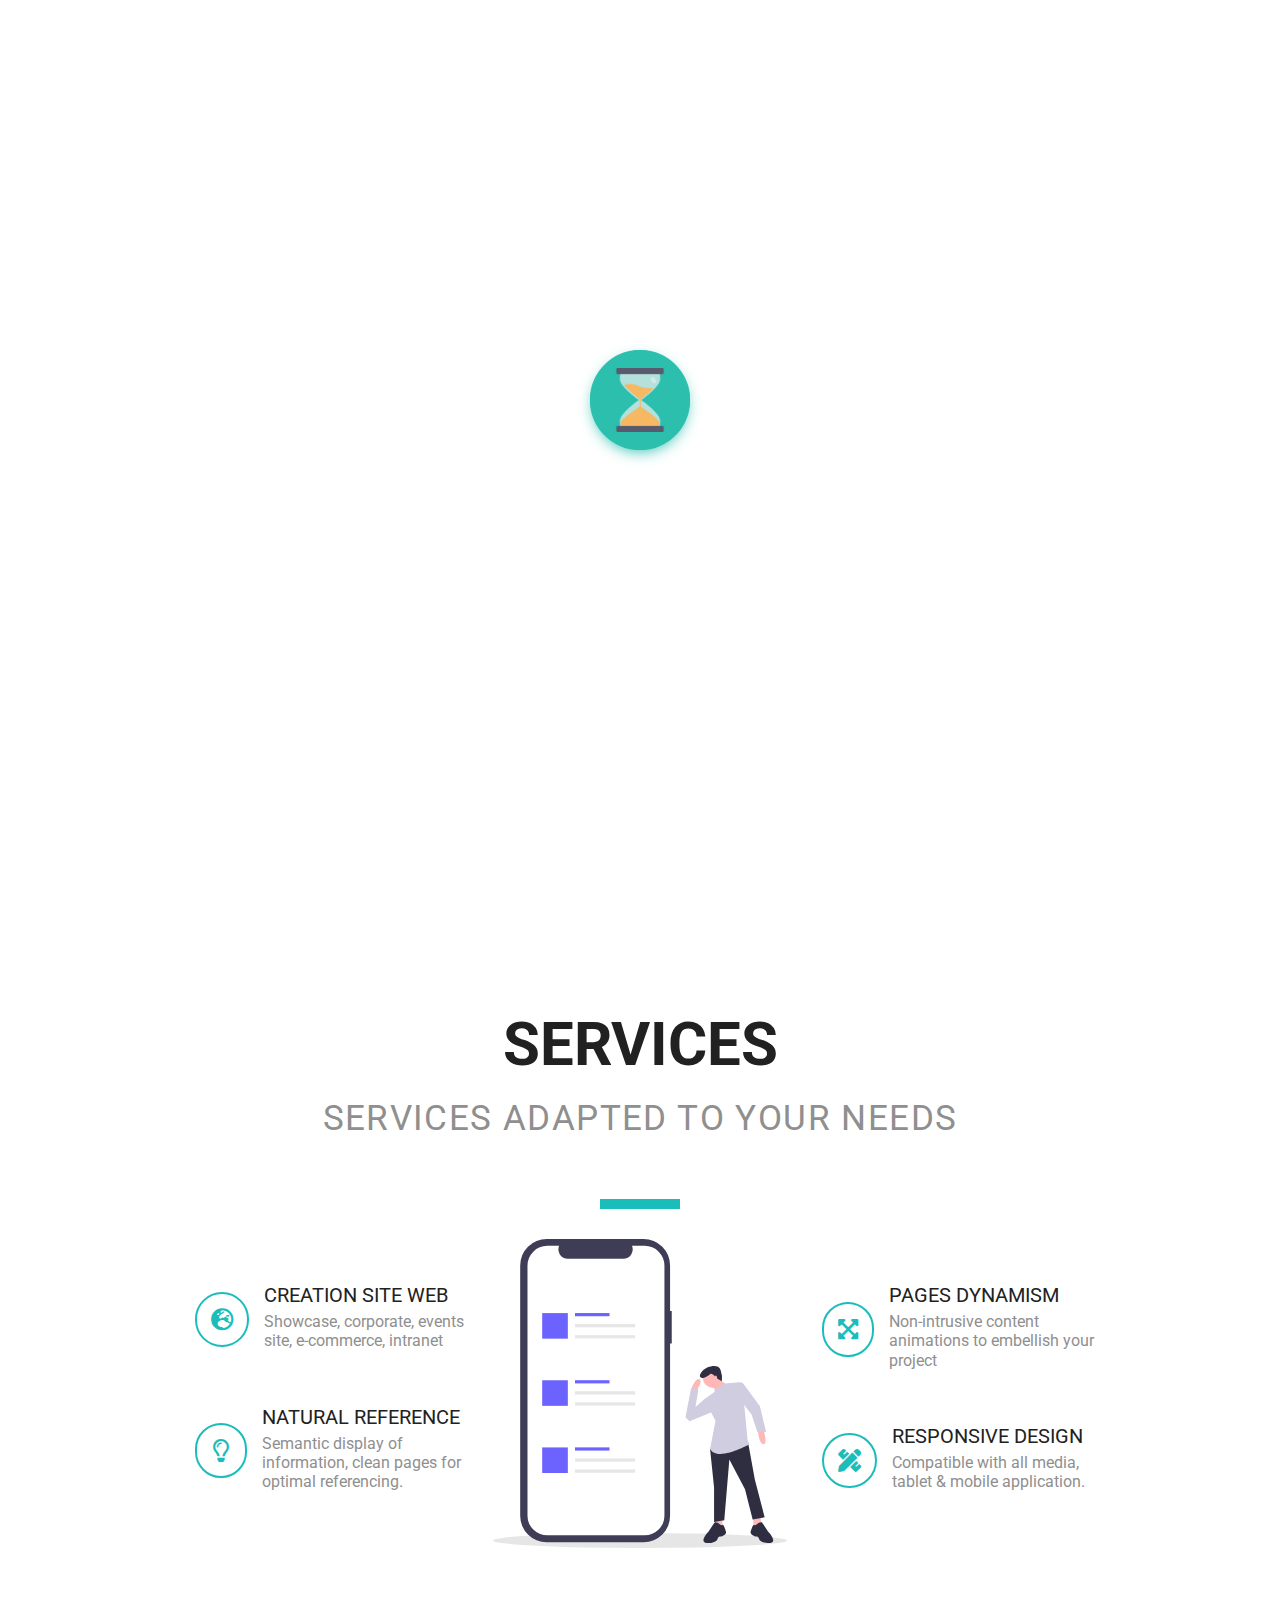
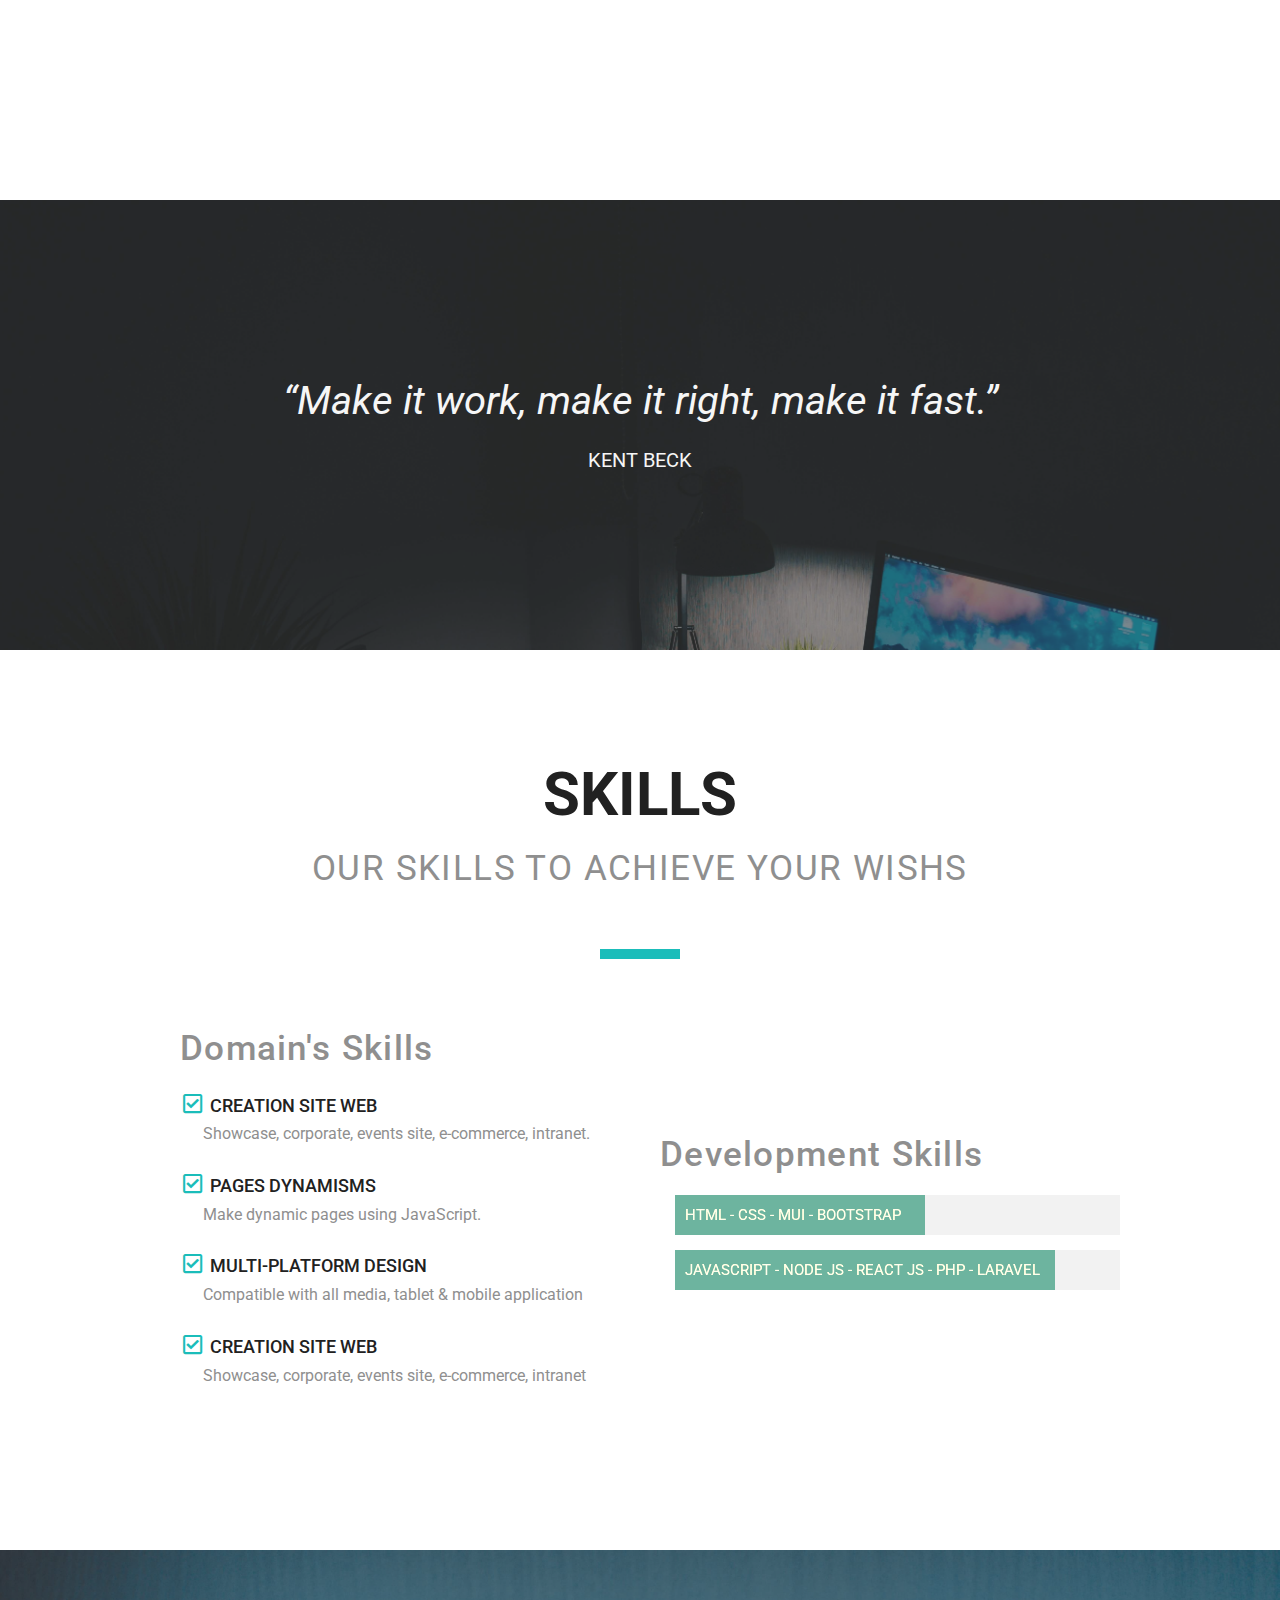
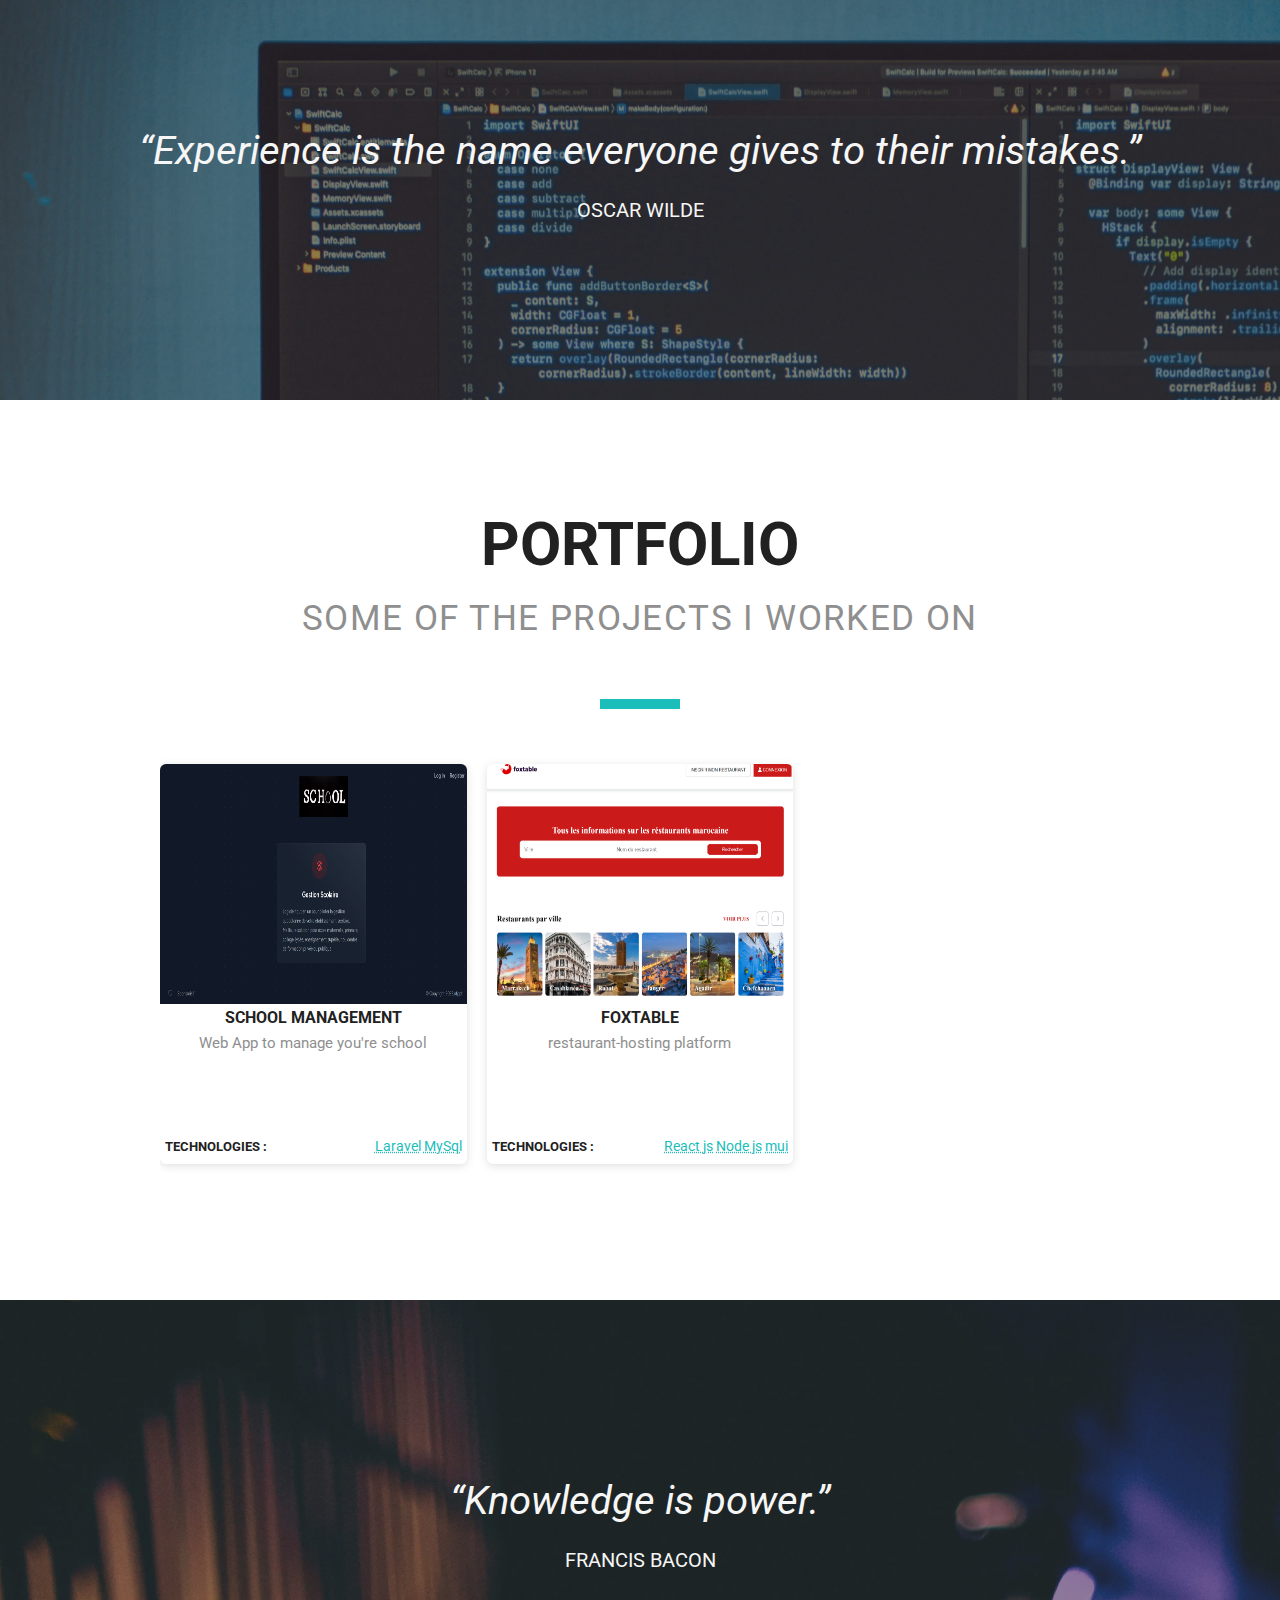
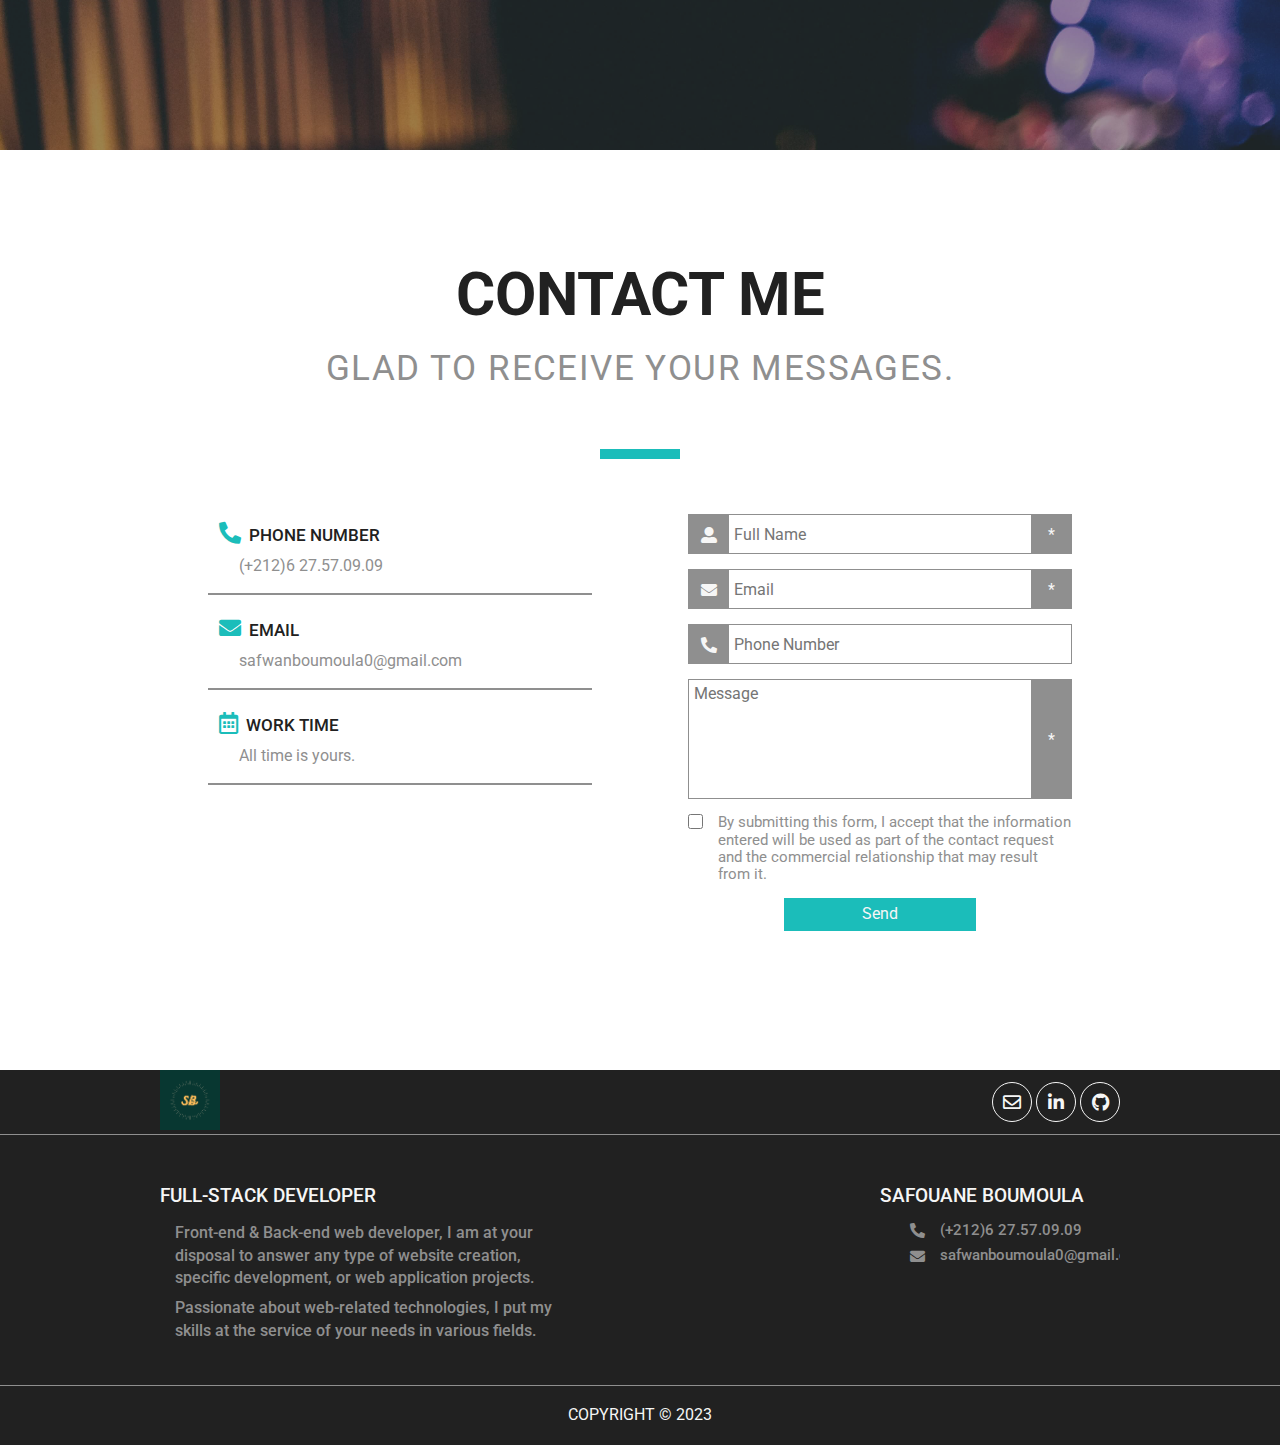
<file: index.html>
<!DOCTYPE html>
<html lang="en">
  <head>
    <meta charset="UTF-8" />
    <meta http-equiv="X-UA-Compatible" content="IE=edge" />
    <meta name="viewport" content="width=device-width, initial-scale=1.0" />
    <link rel="stylesheet" href="Css/all.min.css" />
    <link rel="stylesheet" href="Css/normalize.css" />
    <link rel="stylesheet" href="Css/main.css" />
    <link rel="preconnect" href="https://fonts.googleapis.com" />
    <link rel="preconnect" href="https://fonts.gstatic.com" crossorigin />
    <link
      href="https://fonts.googleapis.com/css2?family=Roboto:wght@300;400;500;700;900&display=swap"
      rel="stylesheet"
    />
    <title>Developer | Safouane Boumoula</title>
    <link rel="shortcut icon" href="Images/sa.png" />
  </head>
  <body>
    <div class="pre-load">
      <div class="holder">
        <img src="Images/sandglass.png" alt="Loading Image">
      </div>
    </div>
    <!-- Start Header -->
    <header id="home">
      <div class="over-lay"></div>
      <div class="nav-container">
        <div class="container">
          <div class="logo">
            <img src="Images/sa.png" alt="Logo of the website" />
          </div>
          <nav>
            <ul>
              <li id="home">
                <a href="#home" class="active" data-order="0">Home</a>
              </li>
              <li id="services">
                <a href="#services" data-order="1">Services</a>
              </li>
              <li id="skills"><a href="#skills" data-order="2">Skills</a></li>
              <li id="portfolio">
                <a href="#portfolio" data-order="3">Portfolio</a>
              </li>
              <li id="contact">
                <a href="#contact" data-order="4">Contact Me</a>
              </li>
            </ul>
          </nav>
        </div>
      </div>
      <div class="container">
        <div class="nav-mobile">
          <span class="show-navBar"><i class="fas fa-bars"></i></span>
          <div class="logo"><img src="Images/sa.png" alt="Logo of the website" /></div>
        </div>
        <div class="inrtoduction-text">
          <span class="full-name">Safouane Boumoula</span>
          <p class="changing-text"></p>
        </div>
        <div class="scroll">
          <button class="scroll-down">
            <i class="fas fa-chevron-down"></i>
          </button>
        </div>
        <div class="parameters">
          <span class="show-parameters"><i class="fas fa-cog"></i></span>
          <h3>Style Swetcher</h3>
          <hr />
          <h4>Theme Color</h4>
          <div class="colors">
            <span data-color="#f14734"></span>
            <span data-color="#1c7947"></span>
            <span data-color="#1DB9C3"></span>
            <span data-color="#f78812"></span>
            <span data-color="#ffb830"></span>
            <span data-color="#86340a"></span>
            <span data-color="#09009B"></span>
            <span data-color="#c56824"></span>
          </div>
          <hr />
          <h4>Theme Style</h4>
          <div class="style">
            <button class="mode light" id="light">light</button>
            <button class="mode dark" id="dark">dark</button>
          </div>
          <hr />
          <h4>Layout</h4>
          <div class="style">
            <button class="layout wide" id="wide">Wide</button>
            <button class="layout boxed" id="boxed">Boxed</button>
          </div>
          <hr />
          <h4>Language</h4>
          <div class="style">
           <select name="language" id="language" class="language">
             <option value="EN">English</option>
             <option value="AR">عربية</option>
           </select>
          </div>
        </div>
      </div>
        <div class="cookies">
          <i class="fas fa-times close"></i>
          <p>
            We use cookies to ensure you have the best browsing experience on
            our website. By using our site, you acknowledge that you have read
            and understood our Cookie Policy & Privacy Policy
          </p>
          <button class="accept">Got It!</button>
        </div>
      </div>
    </header>
    <!-- End Header -->
    <!-- Start Service -->
    <section id="services" class="services">
      <div class="container">
        <div class="special-heading">
          <h1 class="title">Services</h1>
          <p>Services adapted to your needs</p>
        </div>
        <div class="services-container">
          <div class="service">
            <div class="box">
              <div class="icon">
                <i class="fas fa-globe-europe"></i>
              </div>
              <div class="info">
                <h3>Creation Site Web</h3>
                <p>Showcase, corporate, events site, e-commerce, intranet</p>
              </div>
            </div>
            <div class="box">
              <div class="icon">
                <i class="far fa-lightbulb"></i>
              </div>
              <div class="info">
                <h3>NATURAL REFERENCE</h3>
                <p>
                  Semantic display of information, clean pages for optimal
                  referencing.
                </p>
              </div>
            </div>
          </div>
          <div class="image">
            <img src="Images/services.svg" alt="service image" />
          </div>
          <div class="service">
            <div class="box">
              <div class="icon">
                <i class="fas fa-expand-arrows-alt"></i>
              </div>
              <div class="info">
                <h3>PAGES DYNAMISM</h3>
                <p>
                  Non-intrusive content animations to embellish your project
                </p>
              </div>
            </div>
            <div class="box">
              <div class="icon">
                <i class="fas fa-pencil-ruler"></i>
              </div>
              <div class="info">
                <h3>RESPONSIVE DESIGN</h3>
                <p>Compatible with all media, tablet & mobile application.</p>
              </div>
            </div>
          </div>
        </div>
      </div>
    </section>
    <!-- End Service -->

    <div class="break-section">
      <div class="background">
        <img src="Images/break-01_comp.jpg" alt="Image of break one" />
      </div>
      <div class="over-lay"></div>
      <div class="content">
        <q>Make it work, make it right, make it fast.</q>
        <span>Kent Beck</span>
      </div>
    </div>

    <!-- Start Skills -->
    <section class="skills" id="skills">
      <div class="container">
        <div class="special-heading">
          <h1 class="title">Skills</h1>
          <p>Our skills to achieve your wishs</p>
        </div>
        <div class="skills-container">
          <div class="domain">
            <h1 class="title">Domain's Skills</h1>
            <div class="box">
              <h3><i class="far fa-check-square"></i>CREATION SITE WEB</h3>
              <p>Showcase, corporate, events site, e-commerce, intranet.</p>
            </div>
            <div class="box">
              <h3><i class="far fa-check-square"></i>PAGES DYNAMISMs</h3>
              <p>Make dynamic pages using JavaScript.</p>
            </div>
            <div class="box">
              <h3><i class="far fa-check-square"></i>MULTI-PLATFORM DESIGN</h3>
              <p>Compatible with all media, tablet & mobile application</p>
            </div>
            <div class="box">
              <h3><i class="far fa-check-square"></i>CREATION SITE WEB</h3>
              <p>Showcase, corporate, events site, e-commerce, intranet</p>
            </div>
          </div>
          <div class="dev-skills">
            <div class="dev">
              <h1 class="title">Development Skills</h1>
              <div class="skill">
                <div class="percent" data-percent="95">
                  <div class="name" style="width: 250px;">html - css - mui - bootstrap</div>
                </div>
              </div>
              <div class="skill">
                <div class="percent" data-percent="95">
                  <div class="name" style="width: 380px;">Javascript - Node js - React js - php - Laravel</div>
                </div>
              </div>
            </div>
            <div class="design"></div>
          </div>
        </div>
      </div>
    </section>
    <!-- End Skills -->

    <div class="break-section">
      <div class="background">
        <img src="Images/break-02_comp.jpg" alt="Image of break two" />
      </div>
      <div class="over-lay"></div>
      <div class="content">
        <q>Experience is the name everyone gives to their mistakes.</q>
        <span>Oscar Wilde</span>
      </div>
    </div>

    <!-- Start Protfolio -->
    <section class="portfolio" id="portfolio">
      <div class="container">
        <div class="special-heading">
          <h1 class="title">Portfolio</h1>
          <p>Some of the projects I worked on</p>
        </div>
        <div class="projects">

        <div class="project" data-type = "web">
            <div class="image">
              <img src ="./Images/wel.png" alt = "screenshot of School Management">
            </div>
            <h4>School Management</h4>
            <p>Web App to manage you're school</p>
          <div class="description">
            <div class="tech">
              <h5>Technologies :</h5>
              <span>
                <abbr title="Hyper Text Markup Language">Laravel</abbr>
                <abbr title="Cascading Style Sheets">MySql</abbr>
              </span>
            </div>
          </div>
        </div>

        <div class="project" data-type = "web">
          <div class="image">
            <img src ="./Images/fox.png" alt = "screenshot of FoxTAble project">
          </div>
            <h4>FoxTable</h4>
            <p>restaurant-hosting platform</p>
            <div class="description">
              <div class="tech">
              <h5>Technologies :</h5>
              <span>
                <abbr title="Hyper Text Markup Language">React js</abbr>
                <abbr title="Cascading Style Sheets">Node js</abbr>
                <abbr title="Javascript">mui</abbr>
              </span>
            </div>
          </div>
        </div>
      </div>
    </section>
    <!-- End Protfolio -->

    <div class="break-section">
      <div class="background">
        <img src="Images/break-03_comp.jpg" alt="Image of break three" />
      </div>
      <div class="over-lay"></div>
      <div class="content">
        <q>Knowledge is power.</q>
        <span>Francis Bacon</span>
      </div>
    </div>
    <!-- Start Contact -->
    <section class="contact" id="#contact">
      <div class="container">
        <div class="special-heading">
          <h1 class="title">Contact Me</h1>
          <p>Glad to receive your messages.</p>
        </div>
        <div class="content">
          <div class="info">
            <div class="box">
              <h3><i class="fas fa-phone-alt"></i>Phone number</h3>
              <p>(+212)6 27.57.09.09</p>
            </div>
            <div class="box">
              <h3><i class="fas fa-envelope"></i>Email</h3>
              <p>safwanboumoula0@gmail.com</p>
            </div>
            <div class="box">
              <h3><i class="far fa-calendar-alt"></i>work time</h3>
              <p>All time is yours.</p>
            </div>
          </div>
          <div class="send-message">
            <form action="">
              <div>
                <input type="text" name="name" placeholder="Full Name" />
                <i class="fas fa-user-alt"></i>
                <span>*</span>
              </div>
              <div>
                <input type="email" name="email" placeholder="Email" />
                <i class="fas fa-envelope"></i>
                <span>*</span>
              </div>
              <div>
                <input type="number" name="phone" placeholder="Phone Number" />
                <i class="fas fa-phone-alt"></i>
              </div>
              <div>
                <textarea
                  name="message"
                  id="message"
                  cols="30"
                  placeholder="Message"
                  rows="10"
                ></textarea>
                <span>*</span>
              </div>
              <div>
                <div class="check">
                  <input type="checkbox" name="check" id="accept" />
                </div>
                <label for="accept"
                  >By submitting this form, I accept that the information
                  entered will be used as part of the contact request and the
                  commercial relationship that may result from it.</label
                >
              </div>
              <input type="submit" value="Send" class="send" id="send" />
            </form>
          </div>
        </div>
      </div>
    </section>
    <!-- End Contact -->
    <footer>
      <section class="header">
        <div class="container">
          <div class="header-container">
            <div class="logo">
              <img src="Images/sa.png" alt="Logo of the website" />
            </div>
            <div class="social">
              <a href="mailto:safwanboumoula0@gmail.com" target="_blank"
                ><i class="far fa-envelope"></i
              ></a>
              <a href="https://www.linkedin.com/in/safouane-boumoula-039a0a22a" target="_blank"
                ><i class="fab fa-linkedin-in"></i
              ></a>
              <a href="https://github.com/safouane-boumoula" target="_blank"
                ><i class="fab fa-github"></i
              ></a>
            </div>
          </div>
        </div>
      </section>
      <section class="content">
        <div class="container">
          <div class="content-container">
            <div class="desc">
              <h2>Full-Stack DEVELOPER</h2>
              <p>
                Front-end & Back-end web developer, I am at your disposal to answer
                any type of website creation, specific development, or web
                application projects.
              </p>
              <p>
                Passionate about web-related technologies, I put my skills at
                the service of your needs in various fields.
              </p>
            </div>
            <div class="info">
              <h2>Safouane Boumoula</h2>
              <span><i class="fas fa-phone-alt"></i>(+212)6 27.57.09.09</span>
              <span
                ><i class="fas fa-envelope"></i>safwanboumoula0@gmail.com</span
              >
            </div>
          </div>
        </div>
      </section>
      <section class="footer">COPYRIGHT © 2023</section>
    </footer>

    <script type="text/javascript" src="Js/main.js"></script>
  </body>
</html>
</file>
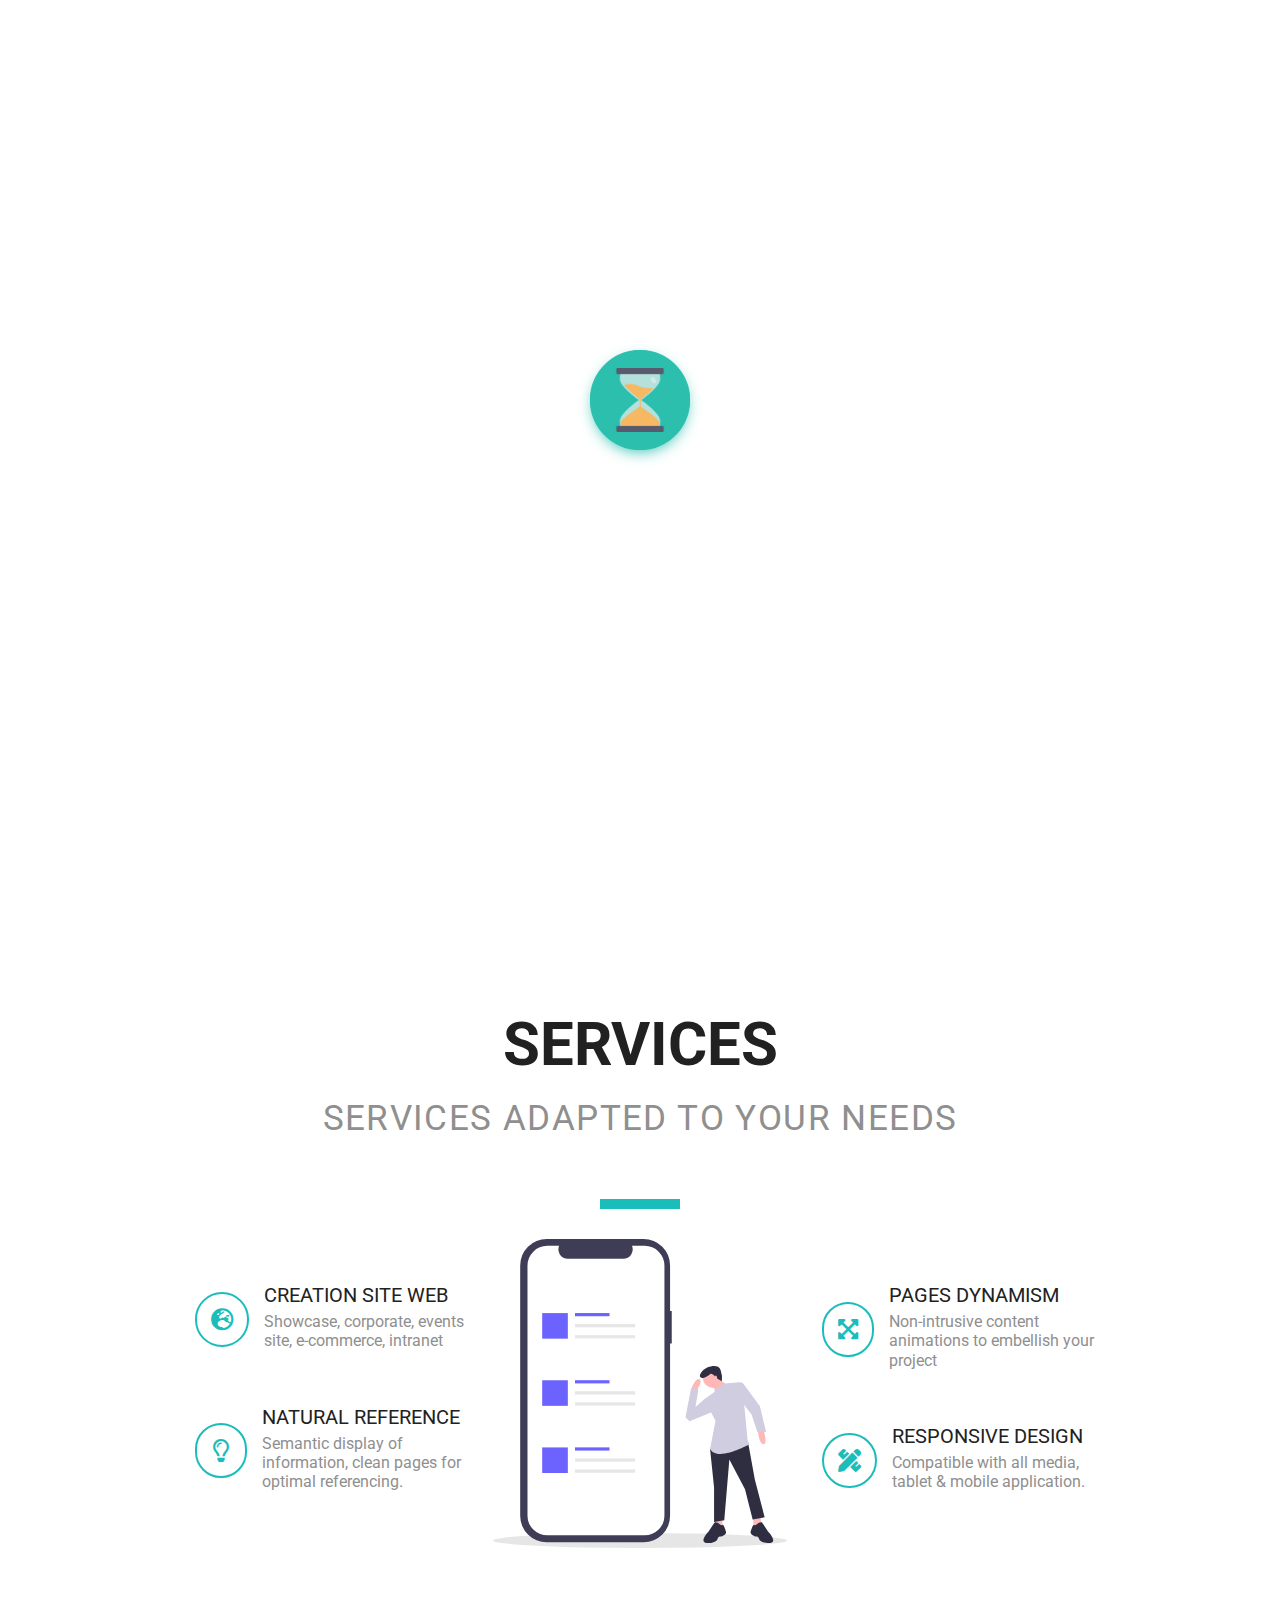
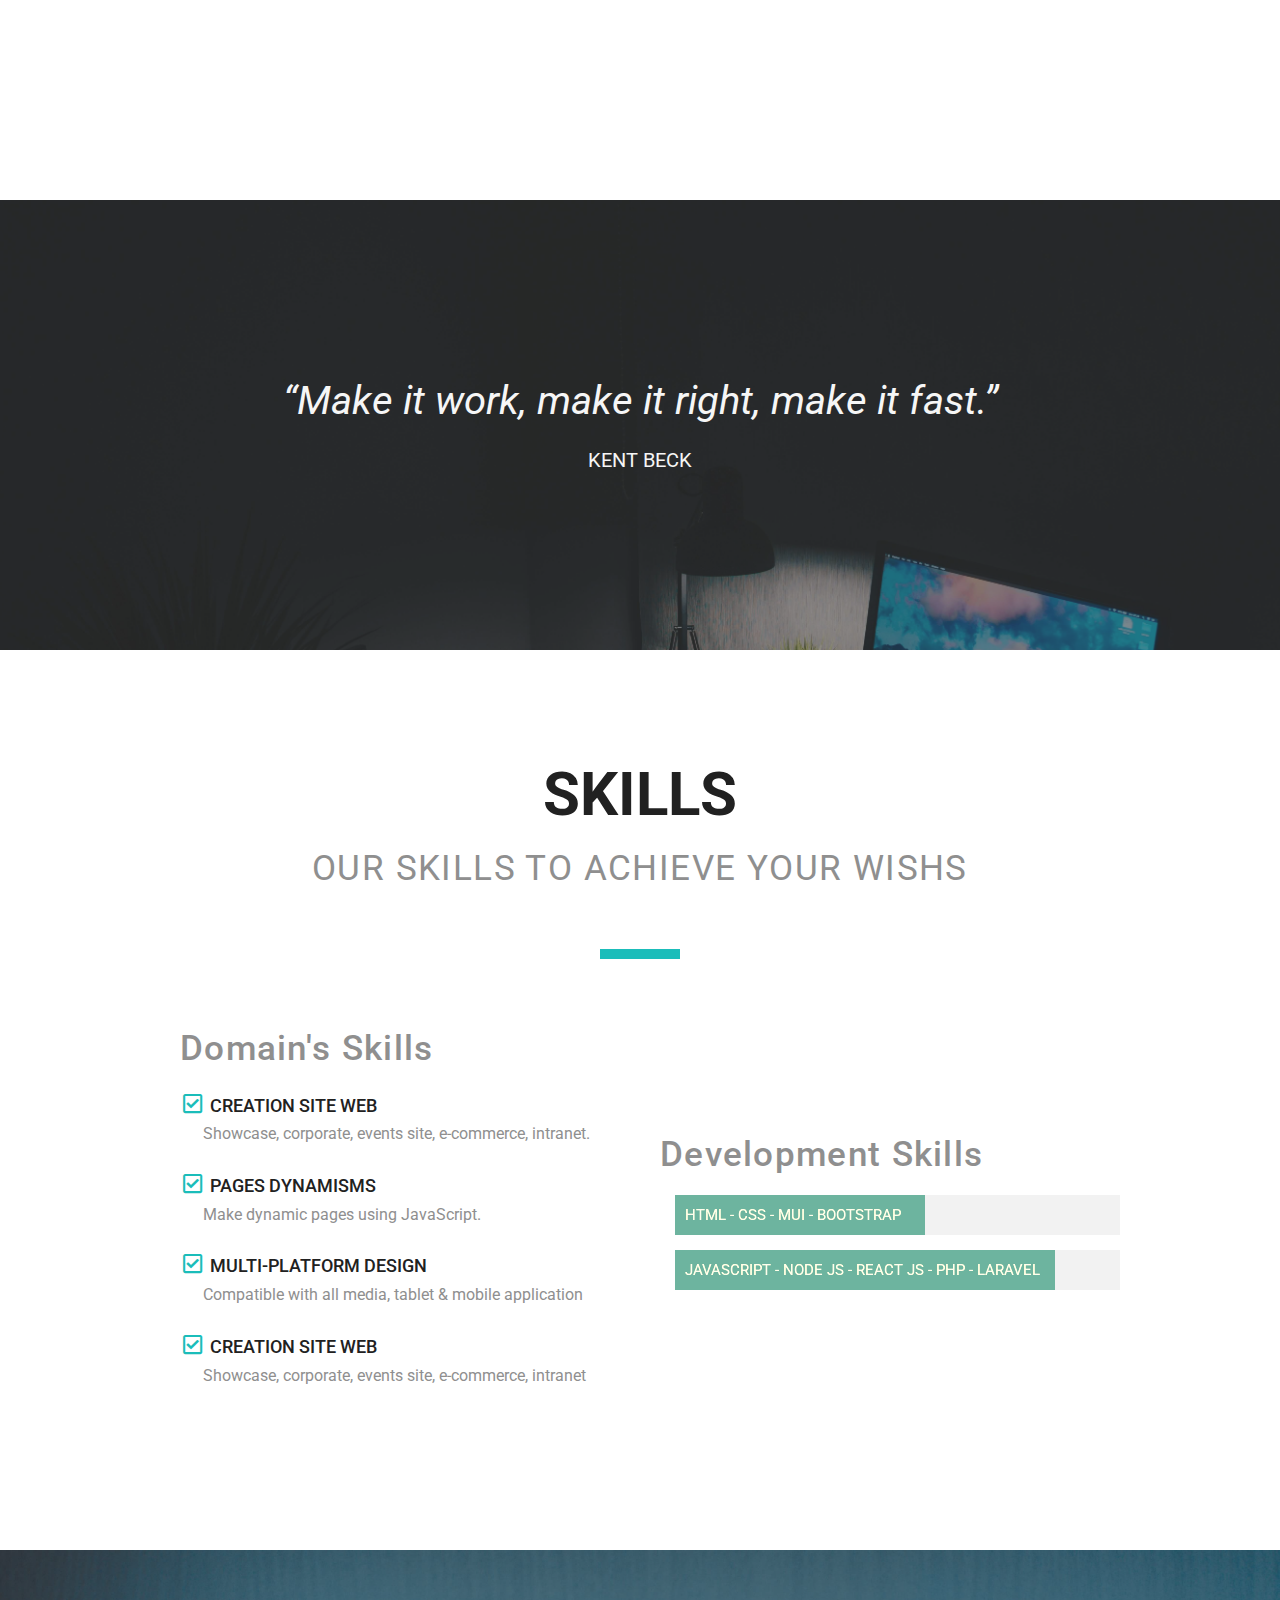
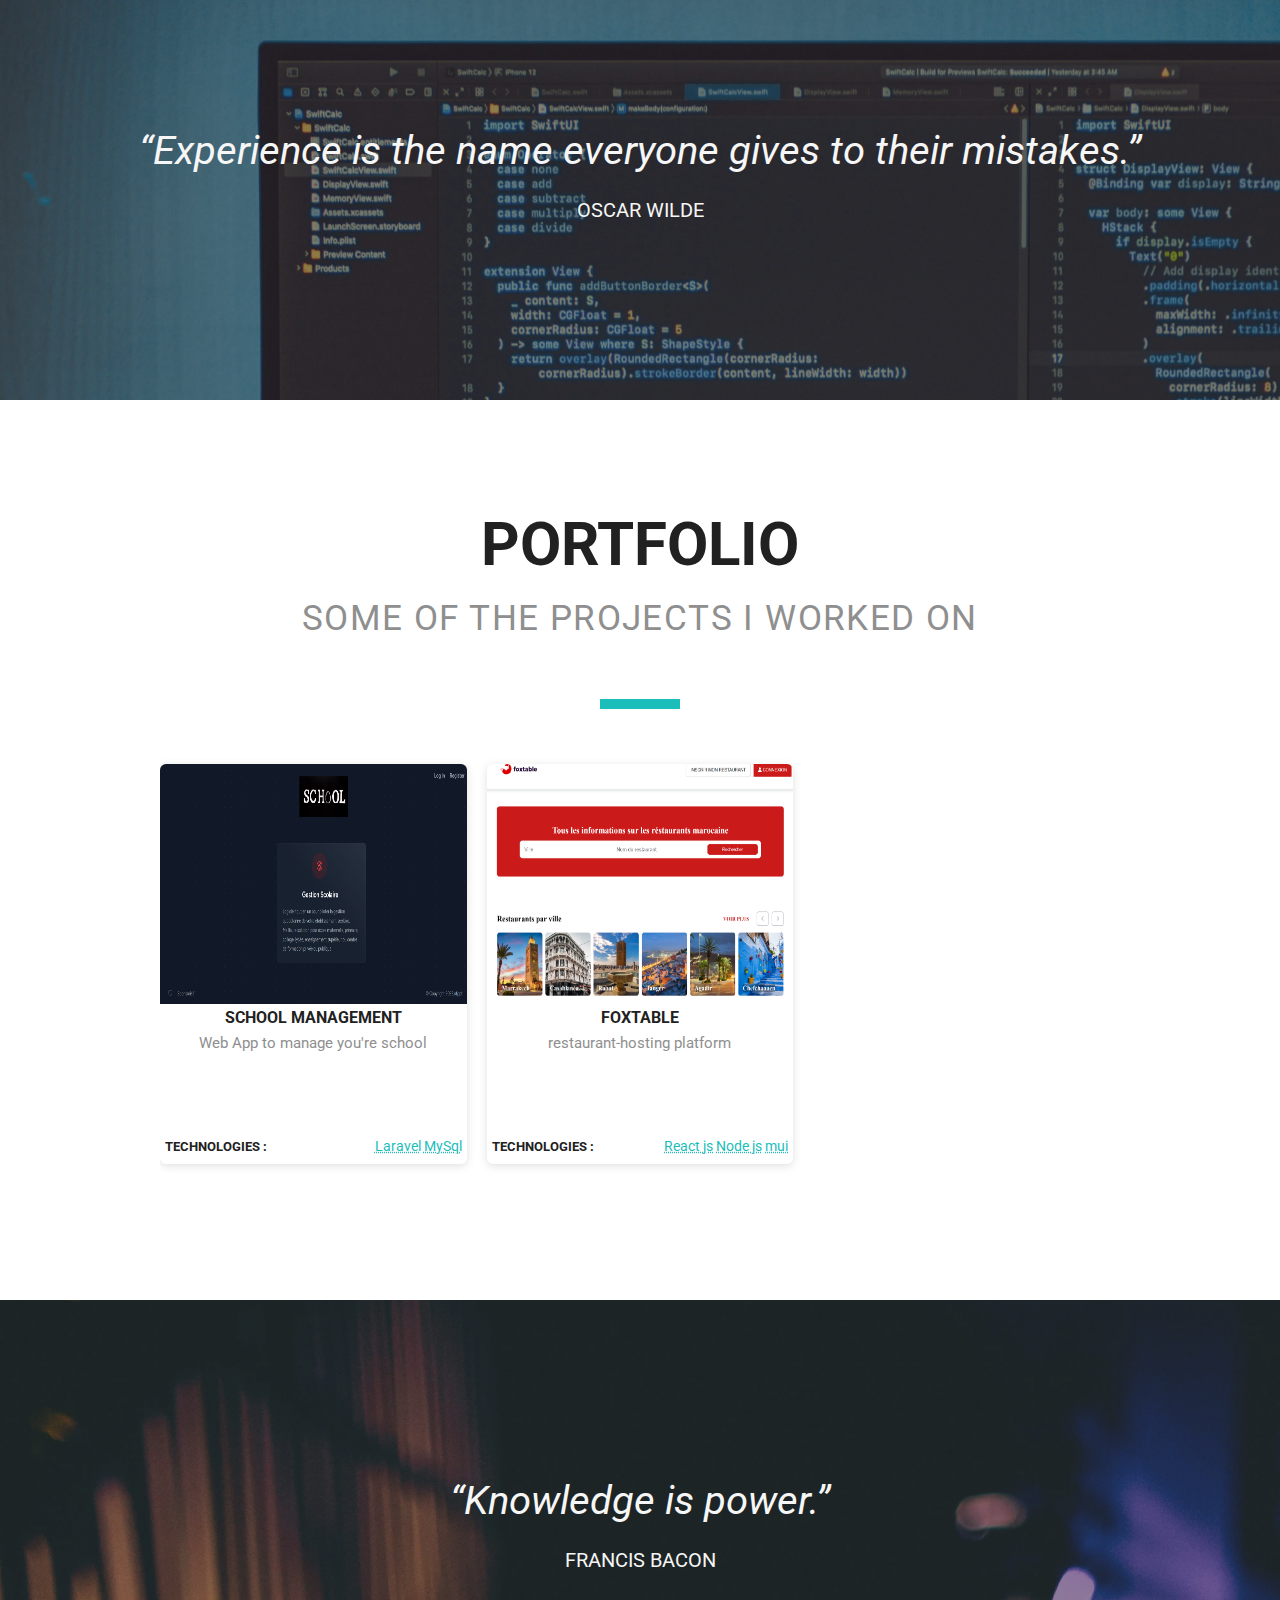
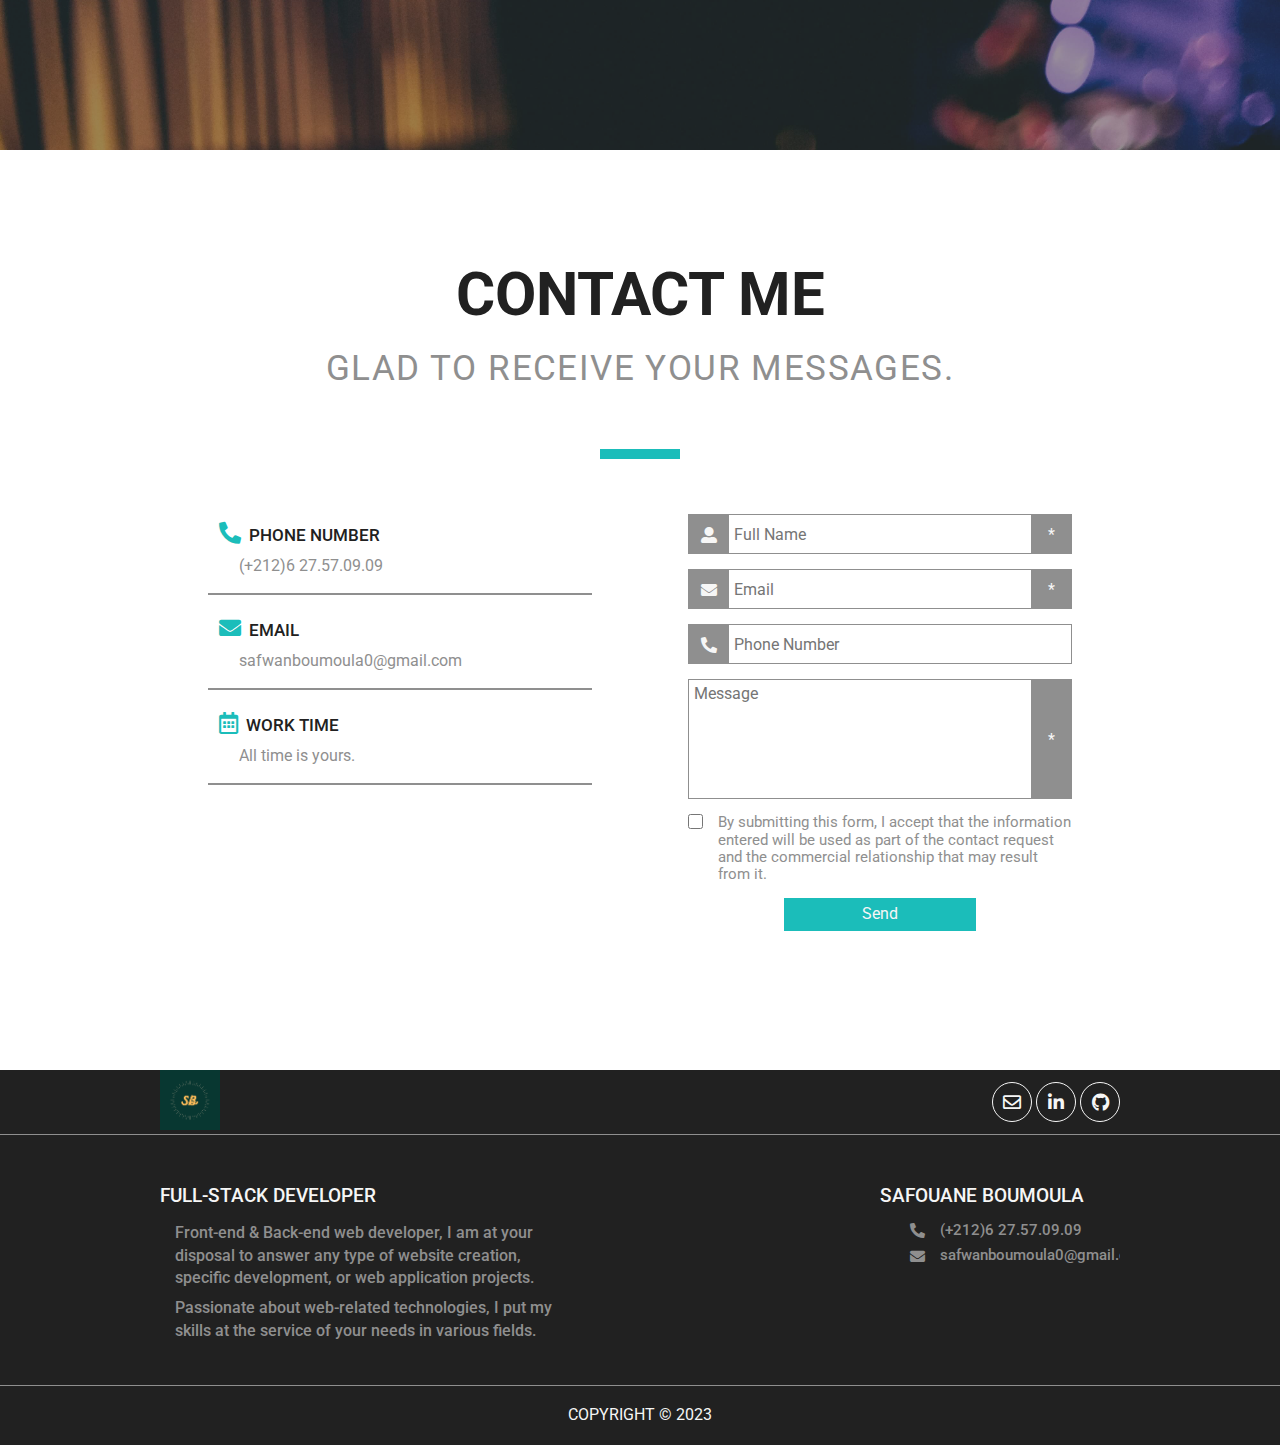
<file: index-rtl.html>
<!DOCTYPE html>
<html lang="en" dir="rtl">
  <head>
    <meta charset="UTF-8" />
    <meta http-equiv="X-UA-Compatible" content="IE=edge" />
    <meta name="viewport" content="width=device-width, initial-scale=1.0" />
    <link rel="stylesheet" href="Css/all.min.css" />
    <link rel="stylesheet" href="Css/normalize.css" />
    <link rel="stylesheet" href="Css/main.css" />
    <link rel="stylesheet" href="Css/main-rtl.css" />
    <link rel="preconnect" href="https://fonts.googleapis.com" />
    <link rel="preconnect" href="https://fonts.gstatic.com" crossorigin />
    <link
      href="https://fonts.googleapis.com/css2?family=Roboto:wght@300;400;500;700;900&display=swap"
      rel="stylesheet"
    />
    <title>Developer | Safouane Boumoula</title>
    <link rel="shortcut icon" href="Images/sa.png" />
  </head>
  <body>
    <!-- Start Header -->
    <header id="home">
      <div class="over-lay"></div>
      <div class="nav-container">
        <div class="container">
          <div class="logo">
            <img src="Images/sa.png" alt="Profile" />
          </div>
          <nav>
            <ul>
              <li id="home">
                <a href="#home" class="active" data-order="0">الرئيسية</a>
              </li>
              <li id="services">
                <a href="#services" data-order="1">الخدمات</a>
              </li>
              <li id="skills"><a href="#skills" data-order="2">المهارات</a></li>
              <li id="portfolio">
                <a href="#portfolio" data-order="3">معرض الأعمال</a>
              </li>
              <li id="contact">
                <a href="#contact" data-order="4">لتواصل</a>
              </li>
            </ul>
          </nav>
        </div>
      </div>
      <div class="container">
        <div class="nav-mobile">
          <span class="show-navBar"><i class="fas fa-bars"></i></span>
          <div class="logo"><img src="Images/sa.png" alt="" /></div>
        </div>
        <div class="inrtoduction-text">
          <span class="full-name">صفوان بومولى</span>
          <p class="changing-text"></p>
        </div>
        <div class="scroll">
          <button class="scroll-down">
            <i class="fas fa-chevron-down"></i>
          </button>
        </div>
        <div class="parameters">
          <span class="show-parameters"><i class="fas fa-cog"></i></span>
          <h3>إعدادات</h3>
          <hr />
          <h4>اللون الرئيسي</h4>
          <div class="colors">
            <span data-color="#f14734"></span>
            <span data-color="#1c7947"></span>
            <span data-color="#1DB9C3"></span>
            <span data-color="#f78812"></span>
            <span data-color="#ffb830"></span>
            <span data-color="#86340a"></span>
            <span data-color="#09009B"></span>
            <span data-color="#c56824"></span>
          </div>
          <hr />
          <h4>لون الخلفية</h4>
          <div class="style">
            <button class="mode light" id="light">طبيعي</button>
            <button class="mode dark" id="dark">مظلم</button>
          </div>
          <hr />
          <h4>وضع العرض</h4>
          <div class="style">
            <button class="layout wide" id="wide">كامل</button>
            <button class="layout boxed" id="boxed">مجموع</button>
          </div>
          <hr />
          <h4>اللغة</h4>
          <div class="style">
            <select name="language" id="language" class="language">
              <option value="EN">English</option>
              <option value="AR">عربية</option>
            </select>
          </div>
        </div>
        <div class="cookies">
          <i class="fas fa-times close"></i>
          <p>
            نحن نستخدم ملفات تعريف الارتباط لضمان حصولك على أفضل تجربة تصفح على
            موقعنا. باستخدام موقعنا ، فإنك تقر بأنك قد قرأت وفهم سياسة ملفات
            تعريف الارتباط وسياسة الخصوصية الخاصة بنا
          </p>
          <button class="accept">حسنا!</button>
        </div>
      </div>
    </header>
    <!-- End Header -->
    <!-- Start Service -->
    <section id="services" class="services">
      <div class="container">
        <div class="special-heading">
          <h1 class="title">خدمات</h1>
          <p>الخدمات تتكيف مع احتياجاتك</p>
        </div>
        <div class="services-container">
          <div class="service">
            <div class="box">
              <div class="icon">
                <i class="fas fa-globe-europe"></i>
              </div>
              <div class="info">
                <h3>إنشاء موقع ويب</h3>
                <p>عرض ، شركة ، موقع أحداث ، تجارة إلكترونية ، شبكة إنترانت</p>
              </div>
            </div>
            <div class="box">
              <div class="icon">
                <i class="far fa-lightbulb"></i>
              </div>
              <div class="info">
                <h3>مرجعية طبيعية</h3>
                <p>
                  العرض الدلالي للمعلومات وصفحات نظيفة للحصول على أفضل المراجع.
                </p>
              </div>
            </div>
          </div>
          <div class="image">
            <img src="Images/services.svg" alt="" />
          </div>
          <div class="service">
            <div class="box">
              <div class="icon">
                <i class="fas fa-expand-arrows-alt"></i>
              </div>
              <div class="info">
                <h3>دينامية الصفحات</h3>
                <p>رسوم متحركة للمحتوى غير تدخلية لتجميل مشروعك</p>
              </div>
            </div>
            <div class="box">
              <div class="icon">
                <i class="fas fa-pencil-ruler"></i>
              </div>
              <div class="info">
                <h3>صفحات متجاوبة</h3>
                <p>متوافقة مع جميع الوسائط والتابلت وتطبيقات الهاتف المحمول.</p>
              </div>
            </div>
          </div>
        </div>
      </div>
    </section>
    <!-- End Service -->

    <div class="break-section">
      <div class="background">
        <img src="Images/break-01_comp.jpg" alt="" />
      </div>
      <div class="over-lay"></div>
      <div class="content">
        <q>البساطة هي روح الكفاءة.</q>
        <span><bdi>Austin Freeman</bdi></span>
      </div>
    </div>

    <!-- Start Skills -->
    <section class="skills" id="skills">
      <div class="container">
        <div class="special-heading">
          <h1 class="title">مهارات</h1>
          <p>مهاراتنا من أجل تحقيق رغباتك</p>
        </div>
        <div class="skills-container">
          <div class="domain">
            <h1 class="title">مهارات المجال</h1>
            <div class="box">
              <h3><i class="far fa-check-square"></i>إنشاء موقع ويب</h3>
              <p>عرض ، شركة ، موقع أحداث ، تجارة إلكترونية ، شبكة إنترانت</p>
            </div>
            <div class="box">
              <h3><i class="far fa-check-square"></i>مرجعية طبيعية</h3>
              <p>أنشاء صفحات ديناميكية باستخدام <bdi>JavaScript</bdi></p>
            </div>
            <div class="box">
              <h3><i class="far fa-check-square"></i>تصميم متعدد المنصات</h3>
              <p>متوافق مع جميع الوسائط والتابلت وتطبيقات الهاتف المحمول</p>
            </div>
          </div>
          <div class="dev-skills">
            <div class="dev">
              <h1 class="title">مهارات برمجية</h1>
              <div class="skill">
                <div class="percent" data-percent="95">
                  <div class="name" style="width: 250px;">html - css - mui - bootstrap</div>
                </div>
              </div>
              <div class="skill">
                <div class="percent" data-percent="95">
                  <div class="name" style="width: 380px;">Javascript - Node js - React js - php - Laravel</div>
                </div>
              </div>
            </div>
            <div class="design"></div>
          </div>
        </div>
      </div>
    </section>
    <!-- End Skills -->

    <div class="break-section">
      <div class="background">
        <img src="Images/break-02_comp.jpg" alt="" />
      </div>
      <div class="over-lay"></div>
      <div class="content">
        <q>اجعلها تعمل ، اجعلها صحيحة ، اجعلها سريعة.</q>
        <span><bdi>Kent Beck</bdi></span>
      </div>
    </div>

        <!-- Start Protfolio -->
        <section class="portfolio" id="portfolio">
          <div class="container">
            <div class="special-heading">
              <h1 class="title">معرض الأعمال</h1>
              <p>بعض المشاريع التي عملت عليها</p>
            </div>    
            <div class="projects">
    
            <div class="project" data-type = "web">
                <div class="image">
                  <img src ="./Images/wel.png" alt = "screenshot of School Management">
                </div>
                <h4>School Management</h4>
                <p>تطبيق ويب لإدارة مدرستك</p>
              <div class="description">
                <div class="tech">
                  <h5>التقنيات :</h5>
                  <span>
                    <abbr title="Hyper Text Markup Language">Laravel</abbr>
                    <abbr title="Cascading Style Sheets">MySql</abbr>
                  </span>
                </div>
              </div>
            </div>
    
            <div class="project" data-type = "web">
              <div class="image">
                <img src ="./Images/fox.png" alt = "screenshot of FoxTAble project">
              </div>
                <h4>FoxTable</h4>
                <p>منصة استضافة المطاعم</p>
                <div class="description">
                  <div class="tech">
                  <h5>التقنيات :</h5>
                  <span>
                    <abbr title="Hyper Text Markup Language">React js</abbr>
                    <abbr title="Cascading Style Sheets">Node js</abbr>
                    <abbr title="Javascript">mui</abbr>
                  </span>
                </div>
              </div>
            </div>
          </div>
        </section>
        <!-- End Protfolio -->
    

    <div class="break-section">
      <div class="background">
        <img src="Images/break-03_comp.jpg" alt="" />
      </div>
      <div class="over-lay"></div>
      <div class="content">
        <q>المعرفة قوة.</q>
        <span><bdi>Francis Bacon</bdi></span>
      </div>
    </div>
    <!-- Start Contact -->
    <section class="contact" id="#contact">
      <div class="container">
        <div class="special-heading">
          <h1 class="title">تواصل معي</h1>
          <p>سعيد لتلقي رسائلك.</p>
        </div>
        <div class="content">
          <div class="info">
            <div class="box">
              <h3><i class="fas fa-phone-alt"></i>الهاتف</h3>
              <p><bdi>(+212)6 27.57.09.09</bdi></p>
            </div>
            <div class="box">
              <h3><i class="fas fa-envelope"></i>البريد الإلكتروني</h3>
              <p>safwanboumoula0@gmail.com</p>
            </div>
            <div class="box">
              <h3><i class="far fa-calendar-alt"></i>أوقات العمل</h3>
              <p>كل الوقت لك.</p>
            </div>
          </div>
          <div class="send-message">
            <form action="">
              <div>
                <input type="text" name="name" placeholder="الإسم الكامل" />
                <i class="fas fa-user-alt"></i>
                <span>*</span>
              </div>
              <div>
                <input
                  type="email"
                  name="email"
                  placeholder="البريد اللإلكتروني"
                />
                <i class="fas fa-envelope"></i>
                <span>*</span>
              </div>
              <div>
                <input type="number" name="phone" placeholder="رقم الهاتف" />
                <i class="fas fa-phone-alt"></i>
              </div>
              <div>
                <textarea
                  name="message"
                  id="message"
                  cols="30"
                  placeholder="الرسالة"
                  rows="10"
                ></textarea>
                <span>*</span>
              </div>
              <div>
                <div class="check">
                  <input type="checkbox" name="check" id="accept" />
                </div>
                <label for="accept"
                  >بإرسال هذا النموذج ، أوافق على هذه المعلومات سيتم استخدامه
                  كجزء من طلب الاتصال و العلاقة التجارية التي قد تنجم
                  عنها.</label
                >
              </div>
              <input type="submit" value="إرسال" class="send" id="send" />
            </form>
          </div>
        </div>
      </div>
    </section>
    <!-- End Contact -->
    <footer>
      <section class="header">
        <div class="container">
          <div class="header-container">
            <div class="logo">
              <img src="Images/sa.png" alt="" />
            </div>
            <div class="social">
              <a href="mailto:safwanboumoula0@gmail.com" target="_blank"
                ><i class="far fa-envelope"></i
              ></a>
              <a href="https://www.linkedin.com/in/safouane-boumoula-039a0a22a" target="_blank"
                ><i class="fab fa-linkedin-in"></i
              ></a>
              <a href="https://github.com/safouane-boumoula" target="_blank"
                ><i class="fab fa-github"></i
              ></a>
            </div>
          </div>
        </div>
      </section>
      <section class="content">
        <div class="container">
          <div class="content-container">
            <div class="desc">
              <h2>مطور ويب حر</h2>
              <p>
                مطور الواجهة والويب ، أنا تحت تصرفك للإجابة على أي نوع من إنشاء
                مواقع الويب أو التطوير المحدد أو مشاريع تطبيقات الويب.
              </p>
              <p>
                شغوفًا بالتقنيات المتعلقة بالويب ، أضع مهاراتي في خدمة احتياجاتك
                في مختلف المجالات.
              </p>
            </div>
            <div class="info">
              <h2>صفوان بومولى</h2>
              <span
                ><i class="fas fa-phone-alt"></i>
                <bdi>(+212)6 27.57.09.09</bdi></span
              >
              <span
                ><i class="fas fa-envelope"></i
                ><bdi>safwanboumoula0@gmail.com</bdi></span
              >
            </div>
          </div>
        </div>
      </section>
      <section class="footer">جميع الحقوق محفوظة © 2023</section>
    </footer>

    <script type="text/javascript" src="Js/main.js"></script>
  </body>
</html>
</file>
<file: Css/main.css>
:root {
  --text-color: #f6f6f6;
  --text-color-second: #8f8f8f;
  --main-color: #212121;
  --second-color: #8f8f8f;
  --hover-text-color: #1bbdba;
  --hover-transition: 0.3s ease;
  --special-padding: 70px;
  --background-color: #fff;
  --heading-color: #212121;
  --paragraph-color: #8f8f8f;
  --button-color: #fff;
}

* {
  box-sizing: border-box;
}
html {
  scroll-behavior: smooth;
}
body {
  font-family: "Roboto", sans-serif;
  background-color: var(--background-color);
  position: relative;
}
ul {
  list-style: none;
}
a {
  text-decoration: none;
  color: var(--text-color);
}
/* Start Pre Load */
* {
  box-sizing: border-box;
  margin: 0;
  padding: 0;
}
.pre-load {
  width: 100%;
  height: 100vh;
  background-color: #fff;
  display: flex;
  justify-content: center;
  align-items: center;
  position: fixed;
  top: 0;
  left: 0;
  z-index: 10;
  transition: opacity 3s;
  opacity: 1;
}
.holder {
  width: 100px;
  height: 100px;
  border-radius: 50px;
  background-color: #2cbfae;
  transform: translateY(-50%);
  position: relative;
  cursor: pointer;
}
.holder:hover::after,
.holder:hover img {
  animation-duration: 0.8s;
}
.holder img {
  width: 100%;
  position: absolute;
  z-index: 5;
  transition: 0.8s ease;
  animation: rotate 2.5s infinite;
}
.holder::after {
  content: "";
  width: 80px;
  height: 80px;
  position: absolute;
  top: 50%;
  left: 50%;
  transform: translate(-50%, -50%);
  border: 6px solid #2cbfae;
  border-radius: 50%;
  animation: grow 2.5s forwards infinite;
  box-shadow: #2cbfae 0px 5px 15px;
}

@keyframes grow {
  0% {
    width: 80px;
    height: 80px;
    opacity: 1;
  }
  50% {
    width: 200px;
    height: 200px;
    opacity: 0;
  }
  100% {
    width: 80px;
    height: 80px;
    opacity: 0;
  }
}

@keyframes rotate {
  0% {
    transform: rotate(0deg);
  }
  100% {
    transform: rotate(360deg);
  }
}
/* End Pre Load */

/* Start Special Heading */
.special-heading {
  padding: calc(var(--special-padding) - 20px) 0;
  width: 100%;
  display: flex;
  flex-direction: column;
  justify-content: space-between;
  align-items: center;
  position: relative;
}
.special-heading::after {
  content: "";
  position: absolute;
  bottom: 0;
  left: 50%;
  transform: translateX(-50%);
  display: block;
  width: 80px;
  height: 10px;
  background-color: var(--hover-text-color);
}
.special-heading h1 {
  text-transform: uppercase;
  font-size: 30px;
  margin: 20px;
  color: var(--heading-color);
}
.special-heading p {
  text-transform: uppercase;
  font-size: 25px;
  text-align: center;
  color: var(--paragraph-color);
  margin: 0;
  letter-spacing: 1.4px;
}
/* End Special Heading */

/* Start Break Section */
.break-section {
  width: 100%;
  height: 50vh;
  display: flex;
  justify-content: center;
  align-items: center;
  position: relative;
  background-position: top;
}
.break-section .background {
  position: absolute;
  top: 0;
  left: 0;
  width: 100%;
  height: 100%;
  overflow: hidden;
}
.break-section .background img {
  width: 100%;
}
.break-section .over-lay {
  width: 100%;
  height: 100%;
  position: absolute;
  top: 0;
  left: 0;
  background-color: rgba(58, 57, 57, 0.5);
  z-index: 1;
}
.break-section .content {
  position: absolute;
  z-index: 4;
  text-align: center;
}
.break-section .content q {
  display: block;
  margin-bottom: 15px;
  font-style: italic;
  padding: 0 15px;
  font-size: 30px;
  font-weight: 400;
  color: var(--text-color);
}
.break-section .content span {
  color: var(--text-color);
  font-weight: 400;
  font-size: 15px;
  text-transform: uppercase;
}
@media screen and (min-width: 576px) {
  .break-section .content q {
    margin-bottom: 25px;
    font-size: 40px;
  }
  .break-section .content span {
    font-size: 20px;
  }
}
/* End Break Section */

/* Start header */
header {
  width: 100%;
  height: 100vh;
  background-image: url("../Images/header-02_comp.jpg");
  background-size: cover;
}
.container {
  position: relative;
  width: 100%;
  height: 100%;
  padding: 0 15px;
  overflow: hidden;
}
header .over-lay {
  height: 100vh;
  width: 100%;
  background-color: rgba(58, 57, 57, 0.7);
  position: absolute;
  top: 0;
  left: 0;
}
header .nav-container {
  background-color: var(--main-color);
  width: 60%;
  position: fixed;
  padding: 0 15px;
  top: 0;
  left: -60%;
  z-index: 5;
  transition: left var(--hover-transition);
}
/* Js Class */
header .nav-container.showNavBar {
  left: 0;
}
header .nav-container .container {
  width: 100%;
  height: 100vh;
  display: flex;
  flex-direction: column;
  z-index: 5;
  position: relative;
}
header .nav-container .logo {
  width: 100px;
  height: 100px;
  margin: 15px auto;
}
header .nav-container .logo img {
  width: 100%;
  cursor: pointer;
}
header .nav-container nav ul {
  display: flex;
  flex-direction: column;
  padding: 20px 0;
}
header .nav-container nav ul li {
  width: 100%;
}
header .nav-container nav ul li a {
  padding: 10px 15px;
  display: block;
}
header .nav-container nav ul li a:hover,
header .nav-container nav ul li a.active {
  color: var(--hover-text-color);
  transition: var(--hover-transition);
}
header .inrtoduction-text {
  width: 100%;
  height: 100px;
  display: flex;
  flex-direction: column;
  justify-content: space-between;
  text-align: center;
  position: absolute;
  top: 50%;
  transform: translateY(-50%);
  color: var(--text-color);
  user-select: none;
}
header .inrtoduction-text span.full-name {
  font-size: 20px;
  font-weight: 500;
}
header .inrtoduction-text .changing-text {
  width: 70%;
  margin: 10px auto;
  font-size: 35px;
  font-weight: 400;
  line-height: 1.4;
  text-align: center;
  text-transform: uppercase;
}
header .scroll {
  position: absolute;
  bottom: 30px;
  left: 50%;
  transform: translateX(-50%);
  z-index: 1;
}
header .scroll button {
  width: 30px;
  height: 60px;
  background-color: transparent;
  border: 2px solid var(--text-color);
  color: var(--text-color);
  border-radius: 30px;
  position: relative;
  cursor: pointer;
}
header .scroll button i {
  position: absolute;
  top: 0;
  left: 50%;
  transform: translateX(-50%);
  animation-name: moveScrollButton;
  animation-duration: 0.8s;
  animation-iteration-count: infinite;
}
header .parameters {
  display: none;
}
@keyframes moveScrollButton {
  0% {
    top: 10%;
  }
  25% {
    top: 20%;
  }
  50% {
    top: 30%;
  }
  75% {
    top: 40%;
    opacity: 0.1;
  }
  100% {
    top: 50%;
    opacity: 0;
  }
}
header .container .nav-mobile {
  position: fixed;
  width: 100vw;
  display: flex;
  justify-content: space-between;
  align-items: center;
  max-height: 80px;
  padding: 10px;
  top: 0;
  left: 0;
  z-index: 5;
  transition: width var(--hover-transition), left var(--hover-transition),
    background-color var(--hover-transition);
}
header .container .nav-mobile.navBarShowed-small {
  width: 40%;
  left: 60%;
  transition: var(--hover-transition);
}
header .container .nav-mobile.navBarShowed-meduim {
  width: 60%;
  left: 40%;
  transition: var(--hover-transition);
}
header .container .nav-mobile .show-navBar {
  height: 40px;
  width: 40px;
  display: block;
  font-size: 20px;
  color: var(--text-color);
  line-height: 40px;
  text-align: center;
  border: 2px solid var(--text-color);
  border-radius: 40px;
  cursor: pointer;
}
header .container .show-navBar:hover {
  border: 2px solid var(--hover-text-color);
  color: var(--hover-text-color);
  transition: var(--hover-transition);
}
header .container .nav-mobile .logo {
  color: var(--text-color);
  width: 70px;
  font-size: 20px;
}
header .container .nav-mobile .logo img {
  width: 100%;
}
header .cookies {
  width: 100%;
  position: fixed;
  bottom: 0;
  right: -100%;
  background-color: rgba(192, 189, 189, 0.7);
  z-index: 4;
  padding: 5px 15px 15px;
  text-align: center;
}
header .cookies.showCookies {
  right: 0;
  transition: 0.5s;
}
header .cookies i {
  color: var(--text-color);
  text-align: right;
  display: block;
  width: 100%;
  margin: 2.5px;
  cursor: pointer;
}
header .cookies p {
  font-size: 14px;
}
header .cookies button {
  padding: 7px 20px;
  background-color: var(--main-color);
  color: var(--text-color);
  border: 0;
  cursor: pointer;
}
header .cookies button:hover {
  filter: opacity(70%);
  transition: var(--hover-transition);
}
@media screen and (min-width: 576px) {
  header .nav-container {
    width: 40%;
  }
  header .container .nav-mobile .show-navBar {
    height: 50px;
    width: 50px;
    font-size: 24px;
    line-height: 50px;
    border-radius: 50px;
  }
}

@media screen and (min-width: 576px) and (max-width: 767px) {
  header .nav-container {
    left: -40%;
  }
  header .inrtoduction-text span.full-name {
    font-size: 24px;
  }
  header .inrtoduction-text .changing-text {
    font-size: 40px;
  }
}
@media screen and (min-width: 768px) {
  header .container .nav-mobile {
    display: none;
  }
  .special-heading {
    padding: var(--special-padding) 0;
  }
  .special-heading h1 {
    font-size: 60px;
  }
  .special-heading p {
    font-size: 35px;
  }
  header .nav-container {
    width: 100%;
    position: fixed;
    height: 4.5rem;
    background-color: rgba(219, 212, 212, 0.5);
    transition: var(--hover-transition);
    left: 0;
    padding: 0;
  }
  header .nav-container .container {
    width: 100%;
  }
  header .nav-container .show-navBar {
    display: none;
  }
  header .nav-container .container {
    width: 100%;
    height: 100%;
    flex-direction: row;
    justify-content: space-between;
    align-items: center;
  }
  header .nav-container .logo {
    width: 70px;
    margin: 0;
    height: 100%;
    line-height: 72px;
  }
  header .nav-container .logo img {
    width: 100%;
  }
  header .nav-container nav {
    height: 100%;
  }
  header .nav-container nav ul {
    flex-direction: row;
    padding: 0;
    height: 100%;
    margin: 0;
  }
  header .nav-container nav ul li {
    width: 100px;
    height: 100%;
    line-height: 72px;
    text-align: center;
  }
  header .nav-container nav ul li a {
    font-size: 16px;
    margin: 0 7px;
    padding: 0;
    position: relative;
  }
  header .nav-container nav ul li a::after {
    content: "";
    position: absolute;
    bottom: 0;
    left: 0;
    width: 100%;
    height: 0;
    background-color: var(--hover-text-color);
    transition: var(--hover-transition);
  }
  header .nav-container nav ul li a:hover {
    color: var(--hover-text-color);
  }
  header .nav-container nav ul li a:hover::after,
  header .nav-container nav ul li a.active::after {
    height: 5px;
  }
  header .inrtoduction-text span.full-name {
    font-size: 22px;
  }
  header .inrtoduction-text .changing-text {
    font-size: 55px;
    width: 60%;
  }
  header .parameters {
    display: block;
    width: 200px;
    background-color: #fff;
    position: fixed;
    top: 20%;
    left: -205px;
    z-index: 5;
    padding: 25px 20px;
    user-select: none;
    border-top-right-radius: 5px;
    box-shadow: rgba(99, 99, 99, 0.2) 0px 4px 4px 0px;
    transition: left var(--hover-transition);
  }
  header .parameters .show-parameters {
    font-weight: 900;
    box-shadow: rgba(99, 99, 99, 0.2) 4px 4px 4px;
    font-size: 27px;
    line-height: 50px;
    text-align: center;
    color: var(--hover-text-color);
    width: 50px;
    height: 50px;
    background-color: #fff;
    position: absolute;
    bottom: 0;
    right: -50px;
    border-top-right-radius: 5px;
    border-bottom-right-radius: 5px;
    cursor: pointer;
  }
  header .parameters .show-parameters i {
    animation-name: rotateShowParameters;
    animation-duration: 0.7s;
    animation-iteration-count: infinite;
    animation-timing-function: linear;
  }
  header .parameters.showParameters {
    left: 0;
  }
  header .parameters .show-parameters:hover i {
    filter: opacity(70%);
    transition: var(--hover-transition);
  }
  header .parameters h3 {
    margin: 0;
    font-weight: 500;
  }
  header .parameters hr {
    border: none;
    width: 100%;
    height: 1px;
    background-color: #ccc;
    margin: 15px 0 25px;
  }
  header .parameters h4 {
    font-weight: 400;
    font-size: 16px;
    margin: 5px;
  }
  header .parameters .colors {
    display: flex;
    flex-wrap: wrap;
  }
  header .parameters .colors span {
    width: 30px;
    margin: 5px;
    height: 30px;
    background-color: #ccc;
    display: inline-block;
    border-radius: 3px;
    cursor: pointer;
  }
  header .parameters .colors span:hover {
    opacity: 0.6;
    transition: var(--hover-transition);
  }
  header .parameters .colors span:first-of-type {
    background-color: #f14734;
  }
  header .parameters .colors span:nth-of-type(2) {
    background-color: #1c7947;
  }
  header .parameters .colors span:nth-of-type(3) {
    background-color: #1db9c3;
  }
  header .parameters .colors span:nth-of-type(4) {
    background-color: #f78812;
  }
  header .parameters .colors span:nth-of-type(5) {
    background-color: #ffb830;
  }
  header .parameters .colors span:nth-of-type(6) {
    background-color: #86340a;
  }
  header .parameters .colors span:nth-of-type(7) {
    background-color: #09009b;
  }
  header .parameters .colors span:last-of-type {
    background-color: #c56824;
  }
  header .parameters .style {
    display: flex;
    justify-content: space-between;
    align-items: center;
  }
  header .parameters .style:last-of-type select.language {
    width: 100%;
    height: 30px;
    text-align: center;
    cursor: pointer;
    outline: none;
  }
  header .parameters .style button {
    width: 48%;
    padding: 5px 15px;
    border: 1px solid var(--main-color);
    font-size: 15px;
    font-weight: 300;
    letter-spacing: 1.3px;
    cursor: pointer;
    background-color: #fff;
  }
  header .parameters .style button.dark {
    color: var(--text-color);
    background-color: var(--main-color);
  }
  header .parameters .style button.wide {
    color: var(--text-color);
    background-color: var(--hover-text-color);
  }
  header .parameters .style button.dark:hover,
  header .parameters .style button.wide:hover {
    background-color: var(--text-color);
    color: var(--main-color);
    transition: var(--hover-transition);
  }
  header .parameters .style button.light:hover,
  header .parameters .style button.boxed:hover {
    background-color: var(--hover-text-color);
    color: var(--text-color);
    transition: var(--hover-transition);
  }
  @keyframes rotateShowParameters {
    0% {
      transform: rotate(0deg);
    }
    100% {
      transform: rotate(180deg);
    }
  }
  header .cookies {
    width: 300px;
    right: -100%;
    bottom: 25px;
  }
}
@media screen and (min-width: 992px) {
  .container,
  header .nav-container .container {
    width: 85%;
    margin: 0 auto;
    padding: 0;
  }
}
@media screen and (min-width: 1200px) {
  .container,
  header .nav-container .container {
    width: 75%;
    padding: 0;
  }
  .container.wide {
    width: 100% !important;
    padding: 0 20px !important;
  }
}
/* End header */

/* Start Services */
.services {
  padding: 20px 0;
  min-height: 100vh;
}
.services .services-container {
  display: flex;
  flex-direction: column;
  margin: 15px 0;
}
.services .services-container .image {
  display: none;
}
.services .service {
  display: flex;
  flex-direction: column;
  width: 100%;
}
.services .service .box {
  display: flex;
  justify-content: space-around;
  flex-direction: row;
  align-items: center;
  margin: 15px 0;
}
.services .service .box .icon {
  height: 55px;
  width: 55px;
  font-size: 23px;
  line-height: 40px;
  text-align: center;
  border-radius: 55px;
  cursor: pointer;
  padding: 7px 14px;
  margin: 0 15px;
  border: 2px solid var(--hover-text-color);
  color: var(--hover-text-color);
  transition: var(--hover-transition);
}
.services .service .box:hover .icon {
  background-color: var(--hover-text-color);
  color: var(--text-color);
}
.services .service .box .info {
  width: 85%;
}
.services .service .box .info h3 {
  text-transform: uppercase;
  font-weight: 400;
  font-size: 20px;
  margin: 0%;
  color: var(--heading-color);
}
.services .service .box .info p {
  color: var(--paragraph-color);
  line-height: 1.2;
  margin: 5px 0;
}

@media screen and (min-width: 768px) {
  .services .services-container {
    display: flex;
    flex-direction: row;
    margin: 30px 0;
  }
  .services .service {
    margin: 20px;
  }
}
@media screen and (min-width: 1200px) {
  .services .services-container .service {
    flex: 1;
  }
  .services .services-container .service .box {
    margin: 25px 0;
  }
  .services .services-container .image {
    display: block;
    width: 280px;
    height: 100%;
    flex: 1;
  }
  .services .services-container .image img {
    width: 100%;
  }
}
/* End Services*/

/* Start Skills  */
.skills {
  padding: 20px 0;
  min-height: 100vh;
}
.skills .skills-container {
  display: flex;
  flex-direction: column;
  padding: 40px 0;
}
.skills .skills-container .domain,
.skills .skills-container .dev-skills {
  flex: 1;
}
.skills .skills-container h1.title {
  font-size: 25px;
  font-weight: 500;
  color: var(--paragraph-color);
  letter-spacing: 1.3px;
  margin: 15px 5px;
}
.skills .skills-container .domain .box {
  display: flex;
  flex-direction: column;
  margin: 15px 0;
}
.skills .skills-container .domain .box h3 {
  margin: 3px 0;
  font-size: 17px;
  font-weight: 500;
  text-transform: uppercase;
  color: var(--heading-color);
}
.skills .skills-container .domain .box h3 i {
  margin: 0 8px;
  color: var(--hover-text-color);
  font-size: 22px;
}
.skills .skills-container .domain .box p {
  display: block;
  padding-left: 23px;
  margin: 5px;
  line-height: 1.3;
  color: var(--paragraph-color);
}
.skills .skills-container .dev-skills .dev .skill {
  width: 100%;
  height: 40px;
  background-color: #f2f2f2;
  display: block;
  position: relative;
  margin: 15px 0;
}
.skills .skills-container .dev-skills .dev .skill .percent {
  position: absolute;
  top: 0;
  left: 0;
  height: 100%;
  width: 0;
  background-color: var(--hover-text-color);
  transition: width 0.8s ease;
}
.skills .skills-container .dev-skills .dev .skill .percent .name {
  position: absolute;
  top: 0;
  left: 0;
  padding: 0 10px;
  width: 100px;
  height: 100%;
  line-height: 40px;
  color: var(--text-color);
  background-color: var(--hover-text-color);
  text-transform: uppercase;
  font-size: 15px;
  filter: sepia(50%);
}
@media screen and (min-width: 768px) {
  .skills .skills-container {
    display: flex;
    flex-direction: row;
    justify-content: space-between;
    align-items: center;
  }
  .skills .skills-container > div {
    padding: 15px;
  }
  .skills .skills-container .domain,
  .skills .skills-container .dev-skills {
    flex: 1;
  }
  .skills .skills-container h1.title {
    font-size: 35px;
    margin-bottom: 20px;
  }
  .skills .skills-container .domain .box {
    margin: 20px 0;
  }
  .skills .skills-container .domain .box h3 {
    font-size: 18px;
  }
  .skills .skills-container .dev-skills .dev .skill {
    width: 100%;
    margin: 15px 20px;
  }
}
/* End Skills  */

/* Start Portfolio */
.portfolio {
  padding: 20px 0;
  min-height: 100vh;
}
.portfolio .container .filter-button {
  margin: 15px auto;
  text-align: center;
  width: 100%;
  display: flex;
  flex-direction: column;
  justify-content: center;
  align-items: center;
}
.portfolio .container .filter-button span {
  display: inline-block;
  width: 70%;
  padding: 10px 15px;
  text-transform: uppercase;
  margin: 5px 0;
  color: var(--main-color);
  background-color: var(--button-color);
  cursor: pointer;
  user-select: none;
  transition: var(--hover-transition);
}
.portfolio .container .filter-button span:hover,
.portfolio .container .filter-button span.active {
  background-color: var(--hover-text-color);
  color: var(--text-color);
}
.portfolio .container .projects {
  margin: 25px 0;
  text-align: center;
  display: grid;
  grid-template-columns: 1fr;
}
.portfolio .container .projects .project {
  margin: 20px 0;
  text-align: center;
  box-shadow: rgba(99, 99, 99, 0.2) 0px 2px 8px 0px;
  border-radius: 6px;
  overflow: hidden;
  min-height: 400px;
  position: relative;
}
.portfolio .container .projects .project .image {
  width: 100%;
  height: 240px;
  overflow: hidden;
}
.portfolio .container .projects .project img {
  transition: var(--hover-transition);
  /* object-fit: cover; */
  width: 100%;
  height: 100%;
}
.portfolio .container .projects img:hover {
  transform: scale(1.1, 1.1);
}
.portfolio .container .projects .project h4 {
  text-transform: uppercase;
  margin: 5px 0;
  color: var(--heading-color);
}
.portfolio .container .projects .project p {
  color: var(--paragraph-color);
  line-height: 1.4;
  font-size: 15px;
  padding: 0 15px;
}
.portfolio .container .projects .project .description {
  position: absolute;
  bottom: 0;
  left: 0;
  right: 0;
}
.portfolio .container .projects .project .tech {
  margin: 5px 0;
  padding: 5px;
  color: black;
  display: flex;
  justify-content: space-between;
  align-items: center;
}
.portfolio .container .projects .project .tech h5 {
  color: var(--heading-color);
  text-transform: uppercase;
}
.portfolio .container .projects .project .tech span {
  color: var(--hover-text-color);
  font-size: 14px;
}
.portfolio .container .projects .project a {
  display: block;
  padding: 7px 0;
  text-transform: uppercase;
  cursor: pointer;
  transition: var(--hover-transition);
  color: var(--hover-text-color);
  background-color: transparent;
  border: 2px solid var(--hover-text-color);
  border-bottom-left-radius: 6px;
  border-bottom-right-radius: 6px;
}
.portfolio .container .projects .project a:hover {
  background-color: var(--hover-text-color);
  color: var(--text-color);
}
@media screen and (min-width: 768px) {
  .portfolio .container .filter-button {
    margin: 15px auto;
    width: 100%;
    display: block;
  }
  .portfolio .container .filter-button span {
    display: inline-block;
    width: 30%;
    margin: 5px -2px;
  }
  .portfolio .container .projects {
    margin: 55px 0;
    grid-template-columns: repeat(auto-fill, minmax(250px, 1fr));
    gap: 20px;
  }
  .portfolio .container .projects .project {
    margin: 0;
  }
}
/* End Portfolio */

/* Start Contact */
.contact {
  padding: 20px 0;
  min-height: 100vh;
}
.contact .container .content .info {
  margin: 40px 0;
  width: 100%;
}
.contact .container .content .info .box {
  display: flex;
  flex-direction: column;
  margin: 15px 0;
  padding: 10px 0;
  position: relative;
}
.contact .container .content .info .box::after {
  content: "";
  position: absolute;
  bottom: 0;
  left: 50%;
  transform: translateX(-50%);
  width: 80%;
  height: 2px;
  background-color: var(--paragraph-color);
}
.contact .container .content .info .box h3 {
  margin: 2.5px;
  text-transform: uppercase;
  font-size: 17px;
  font-weight: 500;
  color: var(--heading-color);
}
.contact .container .content .info .box h3 i {
  margin: 0 8px;
  color: var(--hover-text-color);
  font-size: 22px;
}
.contact .container .content .info .box p {
  display: block;
  padding: 0 23px;
  margin: 8px;
  line-height: 1.3;
  color: var(--paragraph-color);
}
.contact .container .content .send-message form div {
  position: relative;
  margin: 15px 0;
  width: 100%;
  border: 1px solid var(--second-color);
}
.contact
  .container
  .content
  .send-message
  form
  div:not(:nth-of-type(4)):not(:last-of-type) {
  height: 40px;
}
.contact .container .content .send-message form div:nth-of-type(4) {
  height: 120px;
}
.contact .container .content .send-message form div:last-of-type {
  display: flex;
  border: none;
}
.contact .container .content .send-message form div i {
  position: absolute;
  top: 0;
  left: 0;
  width: 40px;
  height: 100%;
  background-color: var(--paragraph-color);
  line-height: 40px;
  text-align: center;
  color: var(--text-color);
}
.contact .container .content .send-message form input,
.contact .container .content .send-message form textarea {
  width: 100%;
  height: 100%;
  padding: 0 45px;
  border: none;
  outline: none;
}
.contact .container .content .send-message form input[type="number"] {
  padding: 0 15px 0 45px;
}
.contact .container .content .send-message form input:focus + i,
.contact .container .content .send-message form input:focus ~ span,
.contact .container .content .send-message form textarea:focus ~ span {
  background-color: var(--hover-text-color);
  transition: var(--hover-transition);
}
.contact .container .content .send-message form textarea {
  padding: 5px;
}
.contact .container .content .send-message form div span {
  position: absolute;
  top: 0;
  right: 0;
  width: 40px;
  height: 100%;
  background-color: var(--second-color);
  line-height: 40px;
  text-align: center;
  color: var(--text-color);
}
.contact .container .content .send-message form div:nth-of-type(4) span {
  line-height: 120px;
}
.contact .container .content .send-message form div .check {
  width: 60px;
  margin: 0;
}
.contact .container .content .send-message form div input[type="checkbox"] {
  background-color: red;
  width: 15px;
  margin: 0;
  display: block;
  height: 15px;
}
.contact .container .content .send-message form div label {
  padding-left: 10px;
  color: var(--paragraph-color);
  font-size: 15px;
}
.contact .container .content .send-message form .send {
  width: 50%;
  display: block;
  margin: 15px auto;
  padding: 7px 15px;
  background-color: var(--hover-text-color);
  color: var(--text-color);
  cursor: pointer;
}
.contact .container .content .send-message form .send:hover {
  filter: sepia(50%);
  transition: var(--hover-transition);
}
@media screen and (min-width: 576px) {
  .contact .container .content .info,
  .contact .container .content .send-message {
    margin: 40px auto;
  }
  .contact .container .content .info .box {
    display: flex;
    flex-direction: row;
  }
  .contact .container .content .info .box h3,
  .contact .container .content .info .box p {
    flex: 1;
    text-align: start;
  }
  .contact .container .content .info .box::after {
    width: 100%;
  }
}
@media screen and (min-width: 992px) {
  .contact .container .content {
    display: flex;
    justify-content: space-between;
  }
  .contact .container .content .info,
  .contact .container .content .send-message {
    margin: 40px auto;
    width: 40%;
  }
  .contact .container .content .info .box {
    flex-direction: column;
    margin: 10px 0;
  }
}
/* End Contact */

/* Start Footer */
footer {
  margin: 20px 0 0;
  background-color: #212121;
}
footer .header {
  border-bottom: 1px solid var(--second-color);
}
footer .header .container .header-container {
  width: 100%;
  display: flex;
  justify-content: space-between;
  align-items: center;
}
footer .header .logo {
  max-width: 60px;
}
footer .header .logo img {
  width: 100%;
}
footer .header .social a {
  font-size: 18px;
  display: inline-block;
  height: 40px;
  width: 40px;
  text-align: center;
  line-height: 30px;
  border-radius: 40px;
  padding: 5px;
  border: 1px solid var(--text-color);
}
footer .header .social a:hover {
  background-color: var(--hover-text-color);
  transition: var(--hover-transition);
}
footer .content .content-container .desc,
footer .content .content-container .info {
  margin: 35px 0;
}

footer .content .content-container .desc h2,
footer .content .content-container .info h2 {
  color: var(--text-color);
  font-size: 19px;
  font-weight: 500;
  text-transform: uppercase;
  margin: 15px 0;
}
footer .content .content-container .desc p {
  color: var(--paragraph-color);
  font-size: 16px;
  font-weight: 500;
  margin: 8px 15px;
  line-height: 1.4;
}
footer .content .content-container .info span {
  color: var(--second-color);
  display: flex;
  justify-content: flex-start;
  align-items: center;
  font-size: 15px;
  font-weight: 500;
  margin: 8px 15px;
}
footer .content .content-container .info span:last-of-type {
  cursor: pointer;
}
footer .content .content-container .info span:last-of-type:hover {
  color: var(--hover-text-color);
  transition: color var(--hover-transition);
}
footer .content .content-container .info span i {
  margin: 0 15px;
}
footer .footer {
  border-top: 1px solid var(--second-color);
  text-align: center;
  padding: 20px 0;
  color: var(--text-color);
  text-transform: uppercase;
  user-select: none;
}
@media screen and (min-width: 768px) {
  footer .content .content-container {
    display: flex;
    justify-content: space-between;
  }
  footer .content .content-container .desc {
    width: 60%;
  }
  footer .content .content-container .desc p {
    width: 70%;
  }
  footer .content .content-container .info {
    width: 30%;
    float: right;
  }
}
@media screen and (min-width: 992px) {
  footer .content .content-container .info {
    width: 25%;
    float: right;
  }
}

.dark-background {
  background-color: #212121;
}
.dark-heading {
  color: #ccc;
}
.dark-paragraph {
  color: #8f8f8f;
}
.dark-button {
  background-color: var(--button-color);
}

/* End Footer */
</file>
<file: Css/main-rtl.css>
/* Start Header */
header .nav-container {
  left: auto;
  right: -60%;
  transition: right var(--hover-transition);
}

/* Js Class */
header .nav-container.showNavBar {
  right: 0;
}
header .container .nav-mobile {
  left: auto;
  right: 0;
  transition: width var(--hover-transition), right var(--hover-transition);
}
header .container .nav-mobile.navBarShowed-small {
  left: auto;
  right: 60%;
}
header .container .nav-mobile.navBarShowed-meduim {
  left: auto;
  right: 40%;
}
@media screen and (min-width: 768px) {
  header .nav-container {
    left: auto;
    right: 0;
    padding: 0;
  }
  header .parameters {
    left: auto;
    right: -205px;
    z-index: 5;
    padding: 25px 20px;
    user-select: none;
    border-top-right-radius: 0;
    border-top-left-radius: 5px;
    box-shadow: rgba(99, 99, 99, 0.2) 0px 0 4px 4px;
    transition: right var(--hover-transition);
  }
  header .parameters .show-parameters {
    right: auto;
    left: -50px;
    box-shadow: rgba(99, 99, 99, 0.2) -4px 4px 4px;
    border-top-right-radius: 0;
    border-bottom-right-radius: 0;
    border-top-left-radius: 5px;
    border-bottom-left-radius: 5px;
  }
  header .parameters.showParameters {
    left: auto;
    right: 0;
  }
}
/* End Header */

/* Start Skills */
.skills .skills-container .dev-skills .dev .skill .percent {
  left: auto;
  right: 0;
}
.skills .skills-container .dev-skills .dev .skill .percent .name {
  left: auto;
  right: 0;
}
/* End Skills */
/* Start Contact */
.contact .container .content .send-message form input[type="number"] {
  padding: 0 45px 0 15px;
}
.contact .container .content .send-message form div i {
  left: auto;
  right: 0;
}
.contact .container .content .send-message form div span {
  right: auto;
  left: 0;
}
/* End Contact */
</file>
